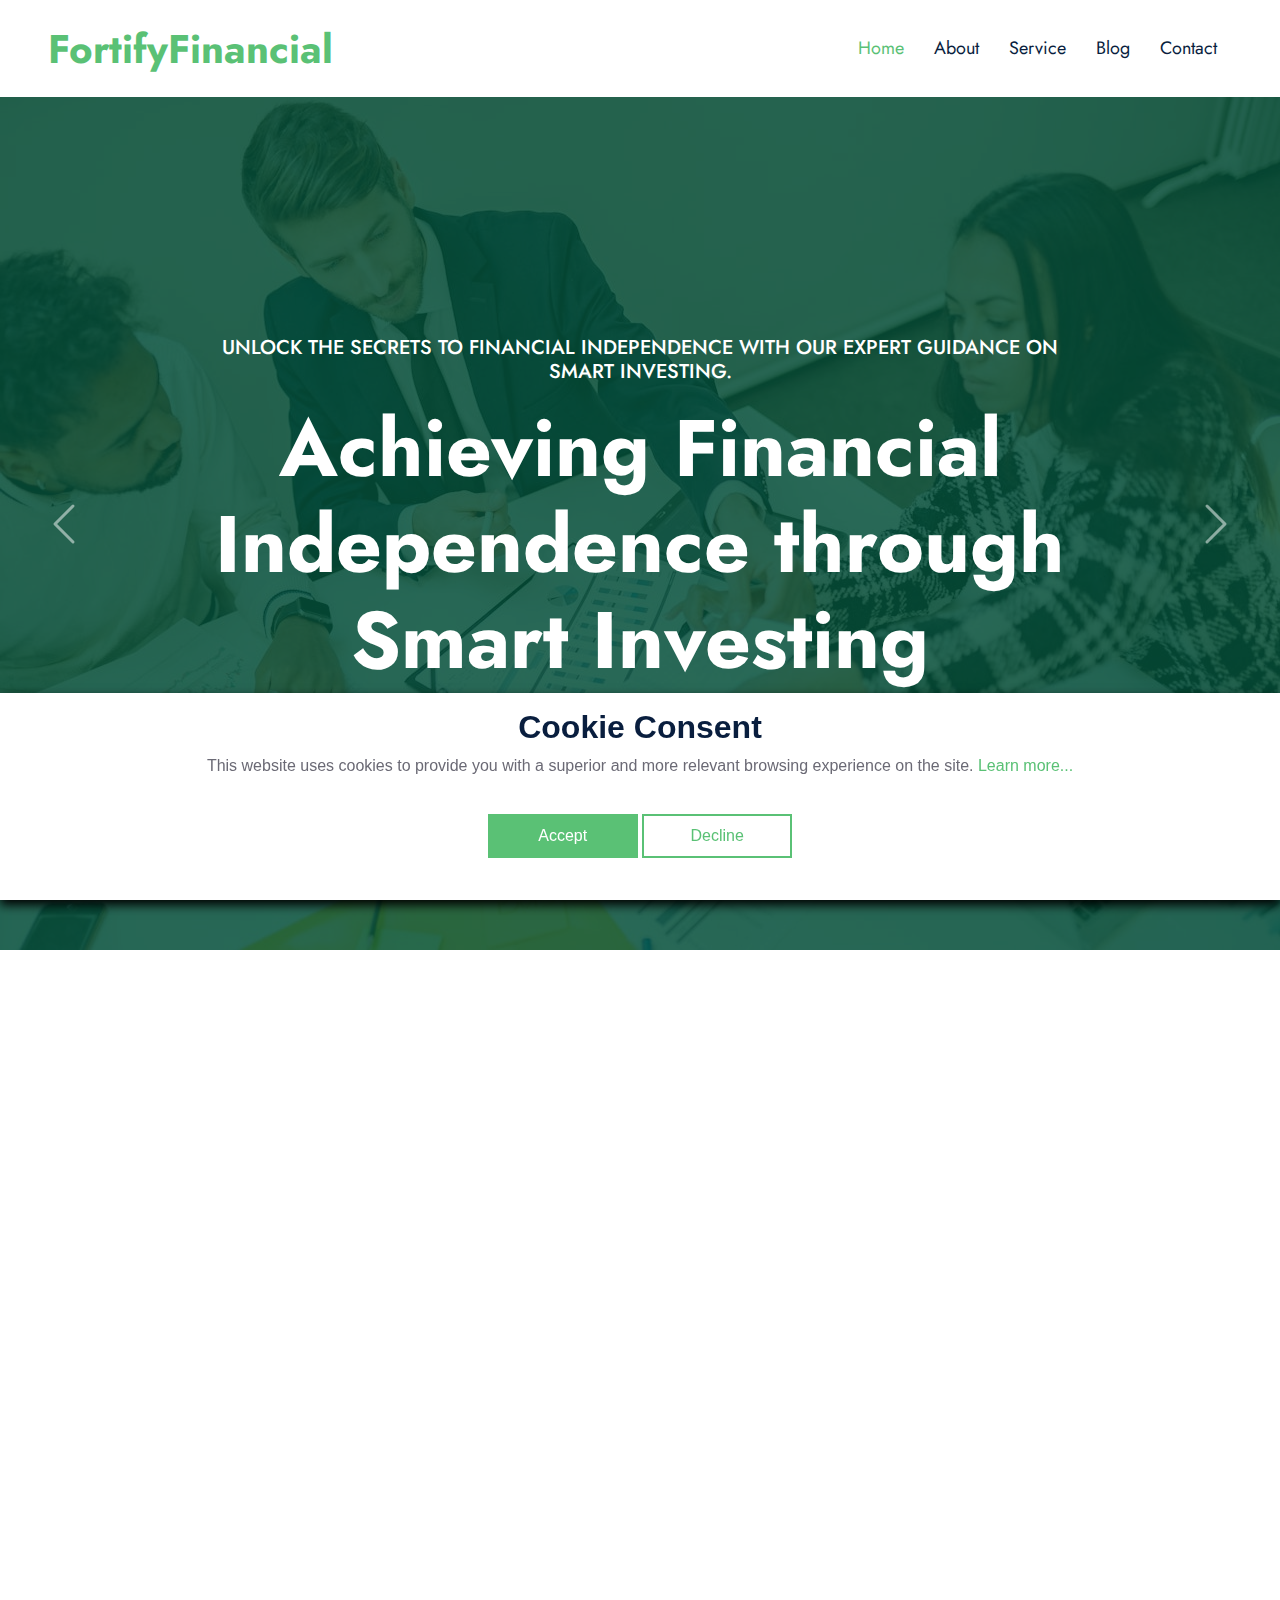
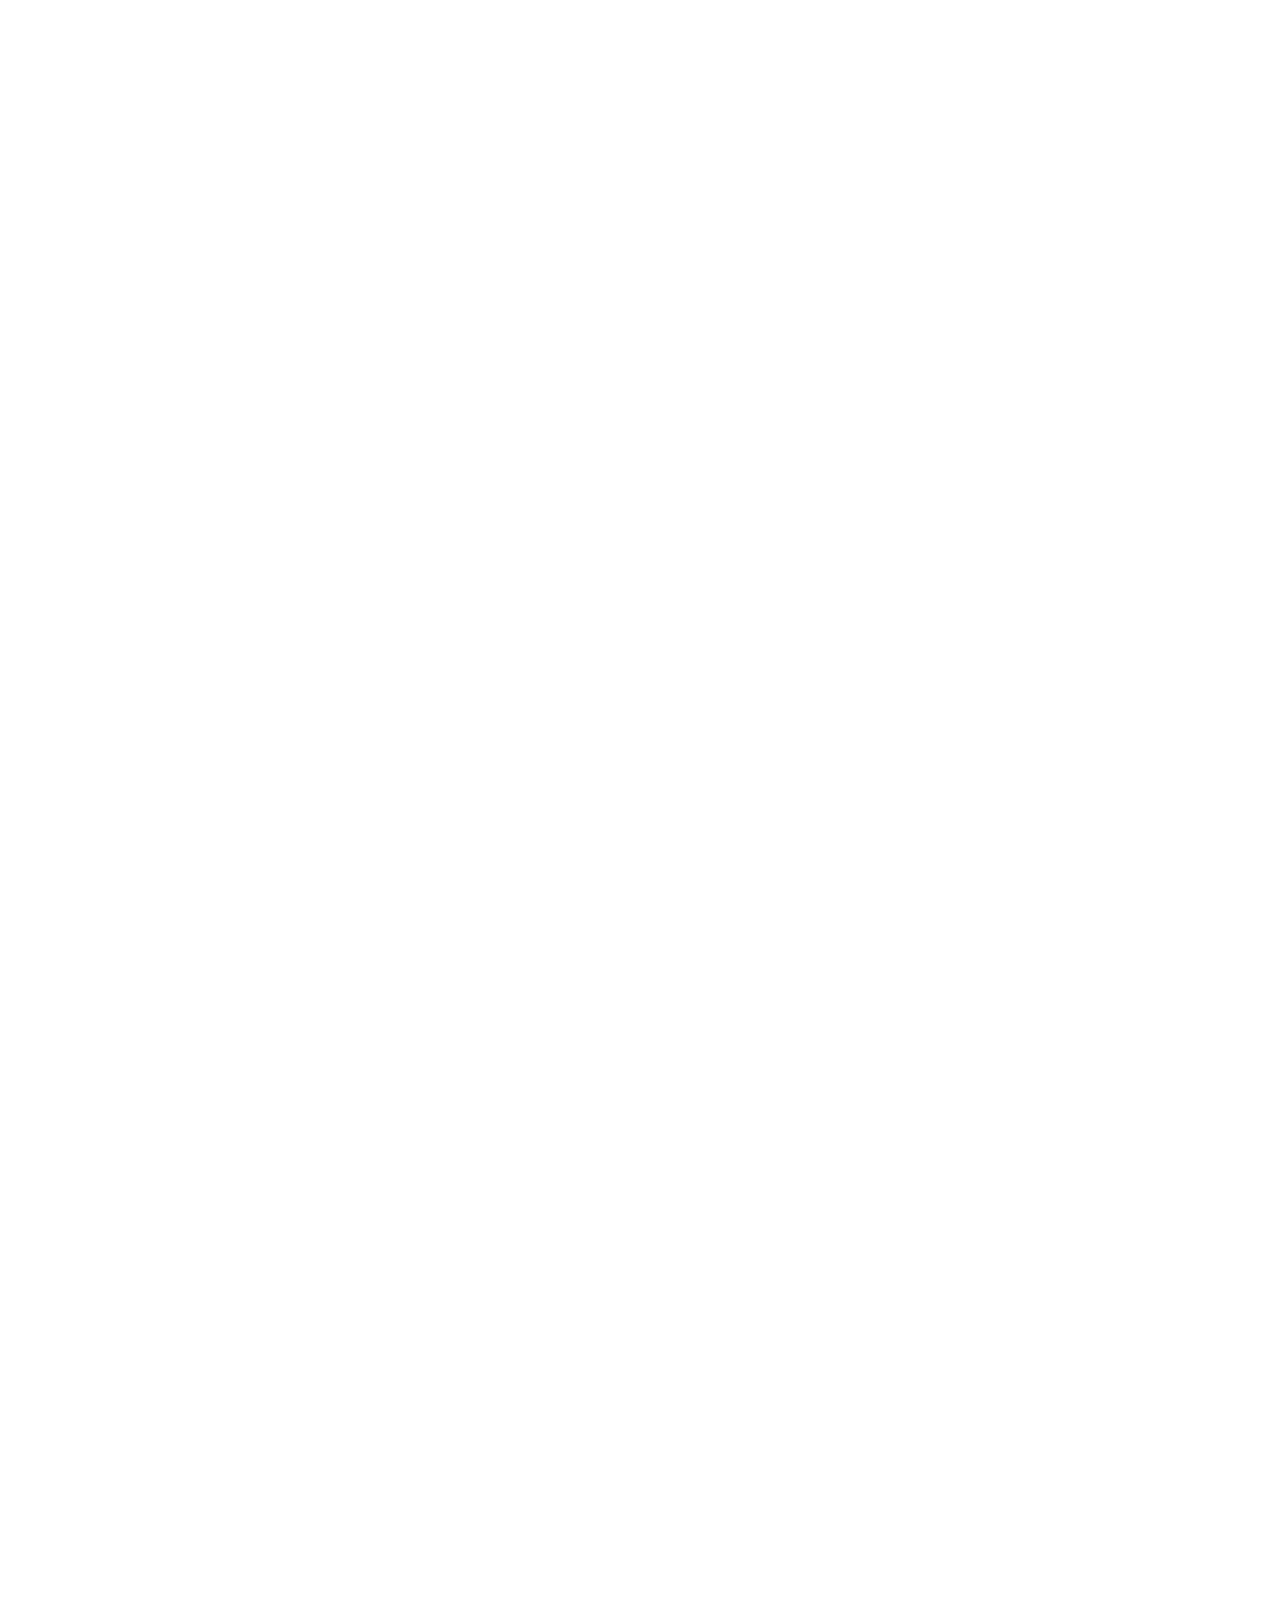
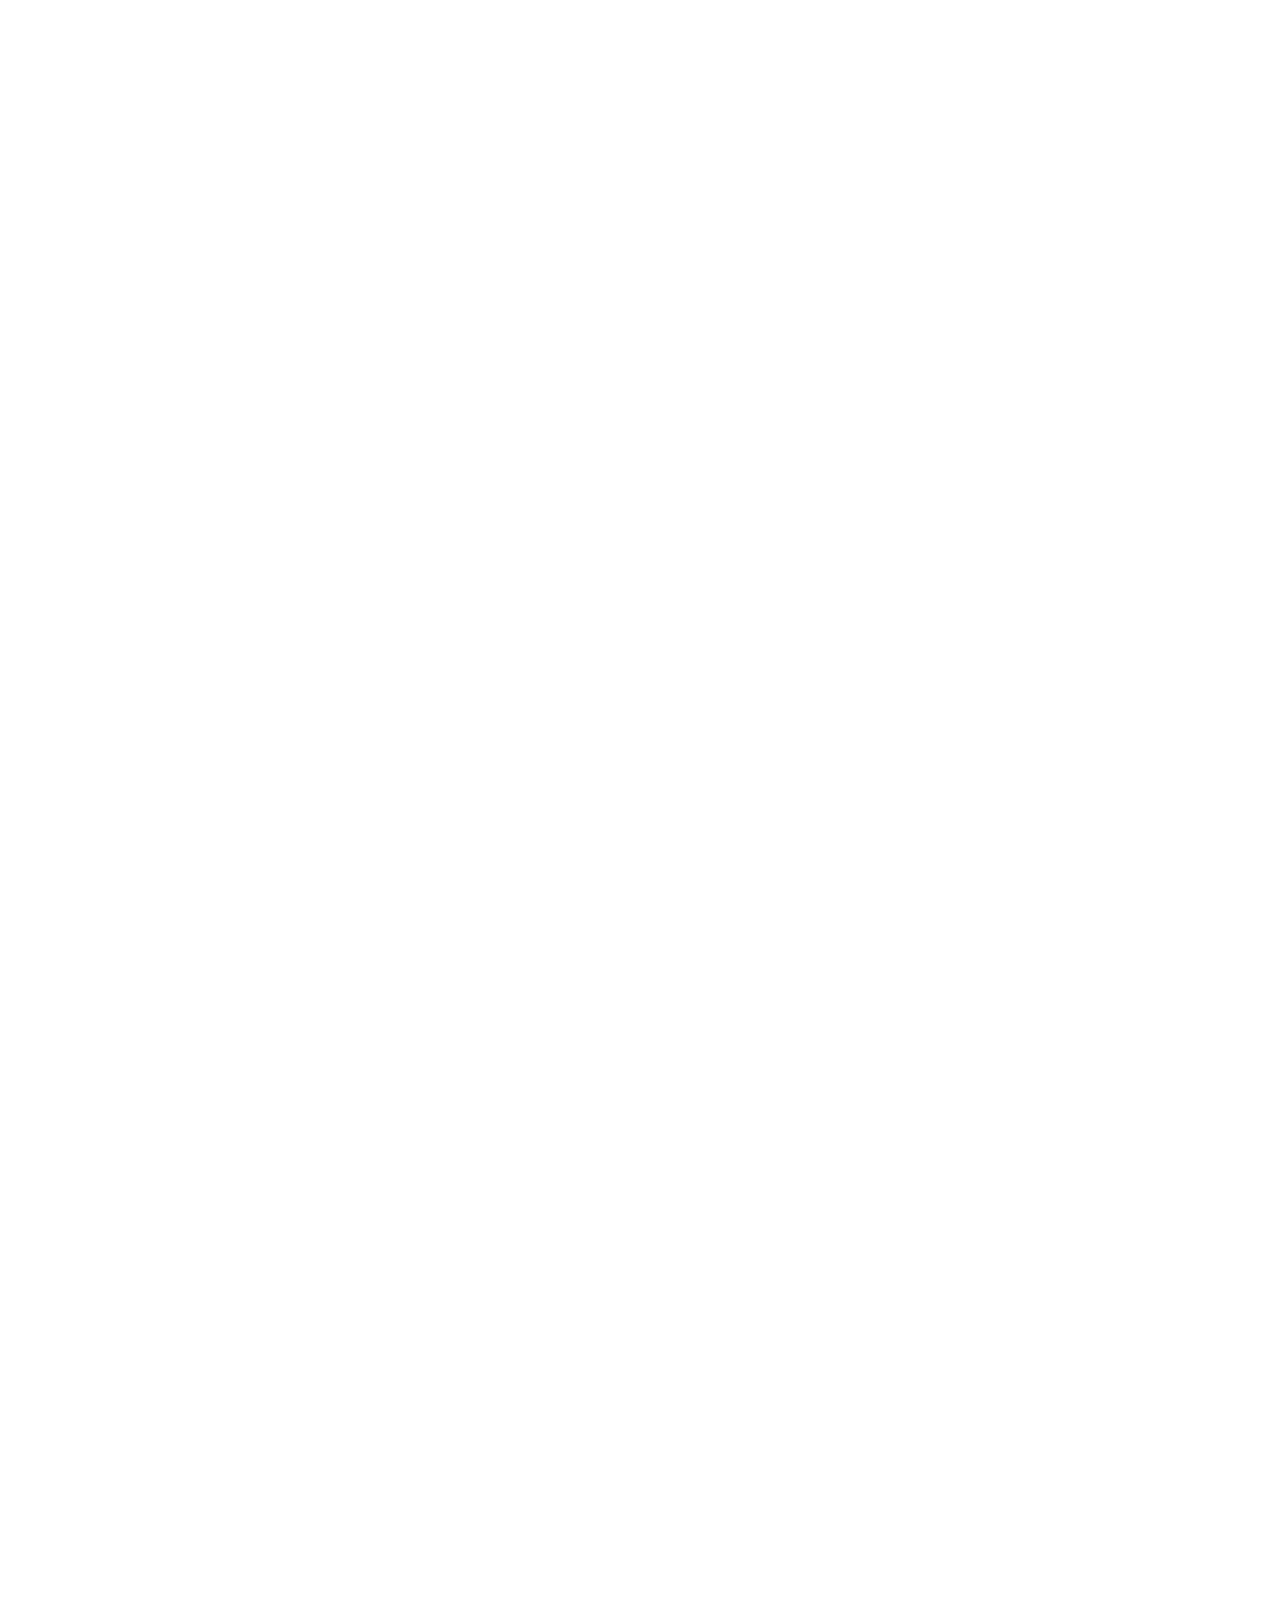
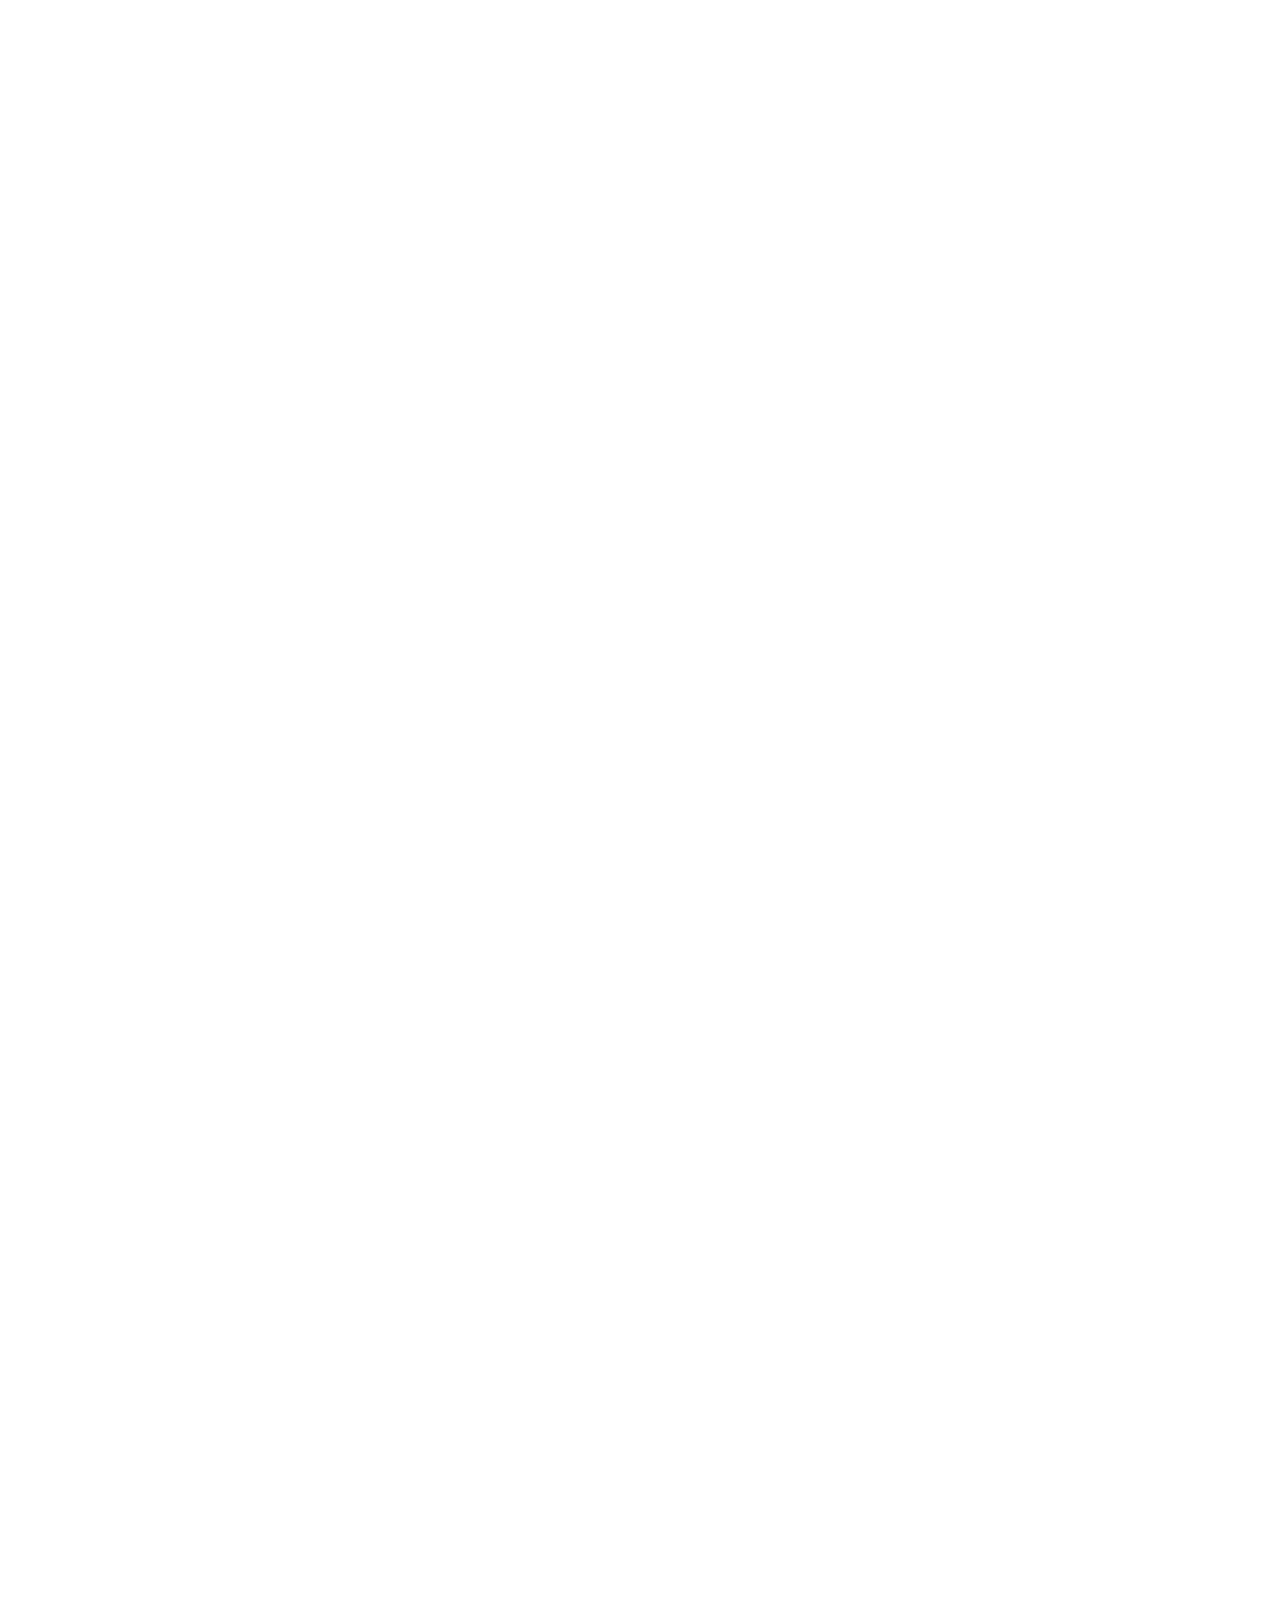
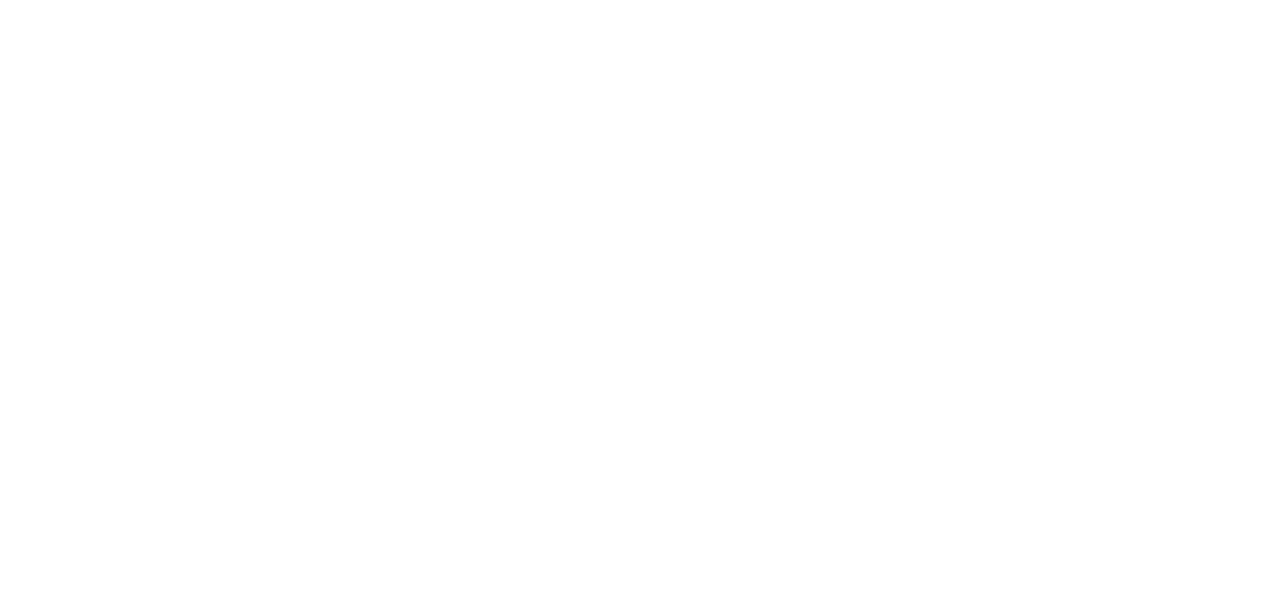
<file: index.html>
<!DOCTYPE html>
<html lang="en">
    <head>
        <meta charset="utf-8" />
        <title>FortifyFinancial</title>
        <meta content="width=device-width, initial-scale=1.0" name="viewport" />
        <meta content="Free HTML Templates" name="keywords" />
        <meta content="Free HTML Templates" name="description" />

        <!-- Favicon -->
        <link href="img/favicon.ico" rel="icon" />

        <!-- Google Web Fonts -->
        <link rel="preconnect" href="https://fonts.gstatic.com" />
        <link
            href="https://fonts.googleapis.com/css2?family=Jost:wght@500;600;700&family=Open+Sans:wght@400;600&display=swap"
            rel="stylesheet"
        />

        <!-- Icon Font Stylesheet -->
        <link
            href="https://cdnjs.cloudflare.com/ajax/libs/font-awesome/5.10.0/css/all.min.css"
            rel="stylesheet"
        />
        <link
            href="https://cdn.jsdelivr.net/npm/bootstrap-icons@1.4.1/font/bootstrap-icons.css"
            rel="stylesheet"
        />

        <!-- Libraries Stylesheet -->
        <link
            href="lib/owlcarousel/assets/owl.carousel.min.css"
            rel="stylesheet"
        />
        <link href="lib/animate/animate.min.css" rel="stylesheet" />
        <link
            href="lib/tempusdominus/css/tempusdominus-bootstrap-4.min.css"
            rel="stylesheet"
        />
        <link href="lib/twentytwenty/twentytwenty.css" rel="stylesheet" />

        <!-- Customized Bootstrap Stylesheet -->
        <link href="css/bootstrap.min.css" rel="stylesheet" />

        <!-- Template Stylesheet -->
        <link href="css/style.css" rel="stylesheet" />
    </head>

    <body>
        <!-- Spinner Start -->
        <div
            id="spinner"
            class="show bg-white position-fixed translate-middle w-100 vh-100 top-50 start-50 d-flex align-items-center justify-content-center"
        >
            <div class="spinner-grow text-primary m-1" role="status">
                <span class="sr-only">Loading...</span>
            </div>
            <div class="spinner-grow text-dark m-1" role="status">
                <span class="sr-only">Loading...</span>
            </div>
            <div class="spinner-grow text-secondary m-1" role="status">
                <span class="sr-only">Loading...</span>
            </div>
        </div>
        <!-- Spinner End -->

        <!-- Navbar Start -->
        <nav
            class="navbar navbar-expand-lg bg-white navbar-light shadow-sm px-5 py-3 py-lg-0"
        >
            <a href="index.html" class="navbar-brand p-0">
                <h1 class="m-0 text-primary">FortifyFinancial</h1>
            </a>
            <button
                class="navbar-toggler"
                type="button"
                data-bs-toggle="collapse"
                data-bs-target="#navbarCollapse"
            >
                <span class="navbar-toggler-icon"></span>
            </button>
            <div class="collapse navbar-collapse" id="navbarCollapse">
                <div class="navbar-nav ms-auto py-0">
                    <a href="index.html" class="nav-item nav-link active"
                        >Home</a
                    >
                    <a href="#about" class="nav-item nav-link">About</a>
                    <a href="#service" class="nav-item nav-link">Service</a>
                    <a href="#blog" class="nav-item nav-link">Blog</a>
                    <a href="#contact" class="nav-item nav-link">Contact</a>
                </div>
            </div>
        </nav>
        <!-- Navbar End -->

        <!-- Full Screen Search Start -->
        <div class="modal fade" id="searchModal" tabindex="-1">
            <div class="modal-dialog modal-fullscreen">
                <div
                    class="modal-content"
                    style="background: rgba(9, 30, 62, 0.7)"
                >
                    <div class="modal-header border-0">
                        <button
                            type="button"
                            class="btn bg-white btn-close"
                            data-bs-dismiss="modal"
                            aria-label="Close"
                        ></button>
                    </div>
                    <div
                        class="modal-body d-flex align-items-center justify-content-center"
                    >
                        <div class="input-group" style="max-width: 600px">
                            <input
                                type="text"
                                class="form-control bg-transparent border-primary p-3"
                                placeholder="Type search keyword"
                            />
                            <button class="btn btn-primary px-4">
                                <i class="bi bi-search"></i>
                            </button>
                        </div>
                    </div>
                </div>
            </div>
        </div>
        <!-- Full Screen Search End -->

        <!-- Carousel Start -->
        <div class="container-fluid p-0">
            <div
                id="header-carousel"
                class="carousel slide carousel-fade"
                data-bs-ride="carousel"
            >
                <div class="carousel-inner">
                    <div class="carousel-item active">
                        <img
                            class="w-100"
                            src="img/carousel-1.jpg"
                            alt="Image"
                        />
                        <div
                            class="carousel-caption d-flex flex-column align-items-center justify-content-center"
                        >
                            <div class="p-3" style="max-width: 900px">
                                <h5
                                    class="text-white text-uppercase mb-3 animated slideInDown"
                                >
                                    Unlock the secrets to financial independence
                                    with our expert guidance on smart investing.
                                </h5>
                                <h1
                                    class="display-1 text-white mb-md-4 animated zoomIn"
                                >
                                    Achieving Financial Independence through
                                    Smart Investing
                                </h1>
                            </div>
                        </div>
                    </div>
                    <div class="carousel-item">
                        <img
                            class="w-100"
                            src="img/carousel-2.jpg"
                            alt="Image"
                        />
                        <div
                            class="carousel-caption d-flex flex-column align-items-center justify-content-center"
                        >
                            <div class="p-3" style="max-width: 900px">
                                <h5
                                    class="text-white text-uppercase mb-3 animated slideInDown"
                                >
                                    Discover the benefits of portfolio
                                    diversification and how it can help you
                                    manage risk and maximize returns.
                                </h5>
                                <h1
                                    class="display-1 text-white mb-md-4 animated zoomIn"
                                >
                                    Maximizing Returns with Strategic Portfolio
                                    Diversification
                                </h1>
                            </div>
                        </div>
                    </div>
                </div>
                <button
                    class="carousel-control-prev"
                    type="button"
                    data-bs-target="#header-carousel"
                    data-bs-slide="prev"
                >
                    <span
                        class="carousel-control-prev-icon"
                        aria-hidden="true"
                    ></span>
                    <span class="visually-hidden">Previous</span>
                </button>
                <button
                    class="carousel-control-next"
                    type="button"
                    data-bs-target="#header-carousel"
                    data-bs-slide="next"
                >
                    <span
                        class="carousel-control-next-icon"
                        aria-hidden="true"
                    ></span>
                    <span class="visually-hidden">Next</span>
                </button>
            </div>
        </div>
        <!-- Carousel End -->

        <!-- About Start -->
        <div
            id="about"
            class="container-fluid py-5 wow fadeInUp"
            data-wow-delay="0.1s"
        >
            <div class="container">
                <div class="row g-5">
                    <div class="col-lg-7">
                        <div class="section-title mb-4">
                            <h5
                                class="position-relative d-inline-block text-primary text-uppercase"
                            >
                                About Us
                            </h5>
                            <h1 class="display-5 mb-0">
                                Your Partner in Achieving Financial Independence
                            </h1>
                        </div>
                        <h4 class="text-body fst-italic mb-4">
                            Your Trusted Partner in Financial Consulting
                        </h4>
                        <p class="mb-4">
                            Welcome to our consulting firm, where we are
                            dedicated to guiding you on the path to financial
                            independence and stability. Our team of seasoned
                            experts specializes in a wide range of services,
                            including financial planning, portfolio
                            diversification, and asset management. We understand
                            the invest meaning and the significance of strategic
                            investment decisions, especially when looking to
                            invest in South Africa or other dynamic markets. Our
                            mission is to provide you with personalized
                            portfolio solutions that align with your unique
                            goals and aspirations. We focus on developing
                            long-term investment strategies that ensure smart
                            investing and the generation of passive income,
                            helping you achieve lasting financial success.
                        </p>
                        <div class="row g-3">
                            <div
                                class="col-sm-6 wow zoomIn"
                                data-wow-delay="0.3s"
                            >
                                <h5 class="mb-3">
                                    <i
                                        class="fa fa-check-circle text-primary me-3"
                                    ></i
                                    >Award Winning
                                </h5>
                                <h5 class="mb-3">
                                    <i
                                        class="fa fa-check-circle text-primary me-3"
                                    ></i
                                    >Professional Staff
                                </h5>
                            </div>
                            <div
                                class="col-sm-6 wow zoomIn"
                                data-wow-delay="0.6s"
                            >
                                <h5 class="mb-3">
                                    <i
                                        class="fa fa-check-circle text-primary me-3"
                                    ></i
                                    >24/7 Opened
                                </h5>
                                <h5 class="mb-3">
                                    <i
                                        class="fa fa-check-circle text-primary me-3"
                                    ></i
                                    >Fair Prices
                                </h5>
                            </div>
                        </div>
                    </div>
                    <div class="col-lg-5" style="min-height: 500px">
                        <div class="position-relative h-100">
                            <img
                                class="position-absolute w-100 h-100 rounded wow zoomIn"
                                data-wow-delay="0.9s"
                                src="img/about.jpg"
                                style="object-fit: cover"
                            />
                        </div>
                    </div>
                </div>
            </div>
        </div>
        <!-- About End -->

        <!-- Appointment Start -->
        <div
            id="blog"
            class="container-fluid bg-primary bg-appointment my-5 wow fadeInUp"
            data-wow-delay="0.1s"
        >
            <div class="container">
                <div class="row gx-5">
                    <div class="col-lg-12 py-5">
                        <div class="py-5">
                            <h1 class="display-5 text-white mb-4">
                                Your Path to Financial Excellence
                            </h1>
                            <p class="text-white mb-0">
                                Choosing the right consulting partner is crucial
                                for achieving your financial goals. We excel in
                                creating detailed financial plans tailored to
                                your unique goals and circumstances, providing a
                                clear roadmap to financial independence. Our
                                expertise in portfolio diversification
                                strategies ensures your investments are spread
                                across various asset classes, minimizing risk
                                and enhancing returns. With comprehensive asset
                                management services, we maximize the performance
                                of your investments through continuous
                                monitoring and strategic adjustments. We offer
                                innovative investment strategies that keep you
                                ahead of market trends, whether you're looking
                                to invest in South Africa or other emerging
                                markets. Our focus on generating passive income
                                provides you with a steady stream of revenue,
                                reducing reliance on active income and enhancing
                                your financial stability over time. Prioritizing
                                long-term investment strategies, we ensure your
                                portfolio grows steadily, adapting to changes in
                                the financial landscape. We understand the true
                                meaning of financial stability and strive to
                                help you achieve it through our comprehensive
                                portfolio solutions, securing your financial
                                future and providing peace of mind. Choose us to
                                benefit from our unparalleled expertise and
                                dedication to your financial success, and let us
                                help you achieve your financial goals with
                                confidence and precision.
                            </p>
                        </div>
                    </div>
                </div>
            </div>
        </div>
        <!-- Appointment End -->

        <!-- Pricing Start -->
        <div
            id="service"
            class="container-fluid py-5 wow fadeInUp"
            data-wow-delay="0.1s"
        >
            <div class="container">
                <div class="row g-5">
                    <div class="col-lg-5">
                        <div class="section-title mb-4">
                            <h5
                                class="position-relative d-inline-block text-primary text-uppercase"
                            >
                                Services
                            </h5>
                            <h1 class="display-5 mb-0">
                                Comprehensive Solutions for Your Financial
                                Success
                            </h1>
                        </div>
                        <p class="mb-4">
                            We offer a wide range of consulting services
                            designed to help you achieve financial independence,
                            stability, and long-term success. Our expert team is
                            dedicated to providing personalized portfolio
                            solutions, smart investing strategies, and
                            comprehensive financial planning. Whether you're
                            looking to diversify your investments, generate
                            passive income, or invest in South Africa, our
                            tailored services are here to meet your unique needs
                            and goals.
                        </p>
                    </div>
                    <div class="col-lg-7">
                        <div
                            class="owl-carousel price-carousel wow zoomIn"
                            data-wow-delay="0.9s"
                        >
                            <div class="price-item pb-4">
                                <div class="position-relative">
                                    <img
                                        class="img-fluid rounded-top"
                                        src="img/price-1.jpg"
                                        alt=""
                                    />
                                    <div
                                        class="d-flex align-items-center justify-content-center bg-light rounded pt-2 px-3 position-absolute top-100 start-50 translate-middle"
                                        style="z-index: 2"
                                    ></div>
                                </div>
                                <div
                                    class="position-relative text-center bg-light border-bottom border-primary py-5 p-4"
                                >
                                    <h4>Tailored Financial Planning</h4>
                                    <hr
                                        class="text-primary w-50 mx-auto mt-0"
                                    />
                                    <p>
                                        Our financial planning services are
                                        designed to create a personalized
                                        roadmap to financial independence. We
                                        work closely with you to understand your
                                        goals, from retirement to education
                                        savings, and develop a comprehensive
                                        plan that aligns with your unique
                                        circumstances. Our approach ensures you
                                        have a clear path to achieving your
                                        financial aspirations.
                                    </p>
                                </div>
                            </div>
                            <div class="price-item pb-4">
                                <div class="position-relative">
                                    <img
                                        class="img-fluid rounded-top"
                                        src="img/price-2.jpg"
                                        alt=""
                                    />
                                    <div
                                        class="d-flex align-items-center justify-content-center bg-light rounded pt-2 px-3 position-absolute top-100 start-50 translate-middle"
                                        style="z-index: 2"
                                    ></div>
                                </div>
                                <div
                                    class="position-relative text-center bg-light border-bottom border-primary py-5 p-4"
                                >
                                    <h4>Strategic Portfolio Diversification</h4>
                                    <hr
                                        class="text-primary w-50 mx-auto mt-0"
                                    />
                                    <p>
                                        Minimize risk and maximize returns with
                                        our strategic portfolio diversification
                                        services. By spreading your investments
                                        across a variety of asset classes, we
                                        ensure your portfolio is resilient to
                                        market fluctuations and poised for
                                        long-term growth. Our expert team helps
                                        you navigate the complexities of
                                        portfolio diversification, offering
                                        solutions tailored to your risk
                                        tolerance and investment goals.
                                    </p>
                                </div>
                            </div>
                            <div class="price-item pb-4">
                                <div class="position-relative">
                                    <img
                                        class="img-fluid rounded-top"
                                        src="img/price-3.jpg"
                                        alt=""
                                    />
                                    <div
                                        class="d-flex align-items-center justify-content-center bg-light rounded pt-2 px-3 position-absolute top-100 start-50 translate-middle"
                                        style="z-index: 2"
                                    ></div>
                                </div>
                                <div
                                    class="position-relative text-center bg-light border-bottom border-primary py-5 p-4"
                                >
                                    <h4>Expert Asset Management</h4>
                                    <hr
                                        class="text-primary w-50 mx-auto mt-0"
                                    />
                                    <p>
                                        Entrust your assets to our seasoned
                                        professionals for expert management and
                                        oversight. Our asset management services
                                        focus on optimizing your investment
                                        strategy to enhance performance and
                                        ensure financial stability. We provide
                                        continuous monitoring and adjustments,
                                        leveraging our deep market insights to
                                        align your investments with your
                                        financial objectives.
                                    </p>
                                </div>
                            </div>
                        </div>
                    </div>
                </div>
            </div>
        </div>
        <!-- Pricing End -->

        <!-- Offer Start -->
        <div
            class="container-fluid bg-offer my-5 py-5 wow fadeInUp"
            data-wow-delay="0.1s"
        >
            <div class="container py-5">
                <div class="row justify-content-center">
                    <div class="col-lg-7 wow zoomIn" data-wow-delay="0.6s">
                        <div class="offer-text text-center rounded p-5">
                            <h1 class="display-5 text-white">
                                Celebrating Your Financial Milestones
                            </h1>
                            <p class="text-white mb-4">
                                At our consulting firm, we are committed to
                                delivering exceptional value through our
                                comprehensive suite of services. Our main points
                                and benefits highlight the core areas where we
                                excel, providing you with the expertise and
                                strategies needed to achieve financial
                                independence, stability, and growth. Whether you
                                are looking to invest in South Africa, diversify
                                your portfolio, or develop a robust financial
                                plan, our tailored solutions are designed to
                                meet your unique needs and help you reach your
                                financial goals.
                            </p>
                        </div>
                    </div>
                </div>
            </div>
        </div>
        <!-- Offer End -->

        <!-- Team Start -->
        <div style="margin-bottom: 70px" class="container-fluid py-5">
            <div class="container">
                <div class="row g-5">
                    <div class="col-lg-4 wow slideInUp" data-wow-delay="0.1s">
                        <div class="section-title bg-light rounded h-100 p-5">
                            <h5
                                class="position-relative d-inline-block text-primary text-uppercase"
                            >
                                Our Consultants
                            </h5>
                            <h1 class="display-6 mb-4">
                                Meet Our Certified & Experienced Consultants
                            </h1>
                        </div>
                    </div>
                    <div class="col-lg-4 wow slideInUp" data-wow-delay="0.3s">
                        <div class="team-item">
                            <div
                                class="position-relative rounded-top"
                                style="z-index: 1"
                            >
                                <img
                                    class="img-fluid rounded-top w-100"
                                    src="img/team-1.jpg"
                                    alt=""
                                />
                            </div>
                            <div
                                class="team-text position-relative bg-light text-center rounded-bottom p-4 pt-5"
                            >
                                <h4 class="mb-2">Sarah Reynolds</h4>
                                <p class="text-primary mb-0">
                                    Financial Planning Specialis
                                </p>
                            </div>
                        </div>
                    </div>
                    <div class="col-lg-4 wow slideInUp" data-wow-delay="0.6s">
                        <div class="team-item">
                            <div
                                class="position-relative rounded-top"
                                style="z-index: 1"
                            >
                                <img
                                    class="img-fluid rounded-top w-100"
                                    src="img/team-2.jpg"
                                    alt=""
                                />
                            </div>
                            <div
                                class="team-text position-relative bg-light text-center rounded-bottom p-4 pt-5"
                            >
                                <h4 class="mb-2">Tom Carter</h4>
                                <p class="text-primary mb-0">
                                    Wealth Management Advisor
                                </p>
                            </div>
                        </div>
                    </div>
                    <div class="col-lg-4 wow slideInUp" data-wow-delay="0.1s">
                        <div class="team-item">
                            <div
                                class="position-relative rounded-top"
                                style="z-index: 1"
                            >
                                <img
                                    class="img-fluid rounded-top w-100"
                                    src="img/team-3.jpg"
                                    alt=""
                                />
                            </div>
                            <div
                                class="team-text position-relative bg-light text-center rounded-bottom p-4 pt-5"
                            >
                                <h4 class="mb-2">Michael Thompson</h4>
                                <p class="text-primary mb-0">
                                    Retirement Planning Specialist
                                </p>
                            </div>
                        </div>
                    </div>
                    <div class="col-lg-4 wow slideInUp" data-wow-delay="0.3s">
                        <div class="team-item">
                            <div
                                class="position-relative rounded-top"
                                style="z-index: 1"
                            >
                                <img
                                    class="img-fluid rounded-top w-100"
                                    src="img/team-4.jpg"
                                    alt=""
                                />
                            </div>
                            <div
                                class="team-text position-relative bg-light text-center rounded-bottom p-4 pt-5"
                            >
                                <h4 class="mb-2">Andre Nguyen</h4>
                                <p class="text-primary mb-0">
                                    Financial Wellness Coach
                                </p>
                            </div>
                        </div>
                    </div>
                    <div class="col-lg-4 wow slideInUp" data-wow-delay="0.6s">
                        <div class="team-item">
                            <div
                                class="position-relative rounded-top"
                                style="z-index: 1"
                            >
                                <img
                                    class="img-fluid rounded-top w-100"
                                    src="img/team-5.jpg"
                                    alt=""
                                />
                            </div>
                            <div
                                class="team-text position-relative bg-light text-center rounded-bottom p-4 pt-5"
                            >
                                <h4 class="mb-2">David Chen</h4>
                                <p class="text-primary mb-0">
                                    Investment Strategist
                                </p>
                            </div>
                        </div>
                    </div>
                </div>
            </div>
        </div>
        <!-- Team End -->

        <!-- Testimonial Start -->
        <div
            class="container-fluid bg-primary bg-testimonial py-5 my-5 wow fadeInUp"
            data-wow-delay="0.1s"
        >
            <div class="container py-5">
                <div class="row justify-content-center">
                    <div class="col-lg-7">
                        <div
                            class="owl-carousel testimonial-carousel rounded p-5 wow zoomIn"
                            data-wow-delay="0.6s"
                        >
                            <div
                                class="testimonial-item text-center text-white"
                            >
                                <img
                                    class="img-fluid mx-auto rounded mb-4"
                                    src="img/testimonial-1.jpg"
                                    alt=""
                                />
                                <p class="fs-5">
                                    As a busy professional and a mother, finding
                                    time to manage my finances seemed daunting
                                    until I connected with Emily, my financial
                                    advisor. Her approachable demeanor and
                                    expertise in financial planning immediately
                                    put me at ease. With Emily's guidance, I've
                                    not only learned how to invest wisely for my
                                    family's future but also how to achieve
                                    financial independence on my terms. She's
                                    truly been a guiding light in my journey
                                    towards financial empowerment.
                                </p>
                                <hr class="mx-auto w-25" />
                                <h4 class="text-white mb-0">Tina M.</h4>
                            </div>
                            <div
                                class="testimonial-item text-center text-white"
                            >
                                <img
                                    class="img-fluid mx-auto rounded mb-4"
                                    src="img/testimonial-2.jpg"
                                    alt=""
                                />
                                <p class="fs-5">
                                    Working with Rachel has been a
                                    transformative experience for me. Her depth
                                    of knowledge in asset management and
                                    investment strategy is matched only by her
                                    genuine care for her clients' financial
                                    well-being. With Rachel's guidance, I've
                                    been able to navigate the complexities of
                                    the financial world with confidence. I now
                                    have a diversified portfolio and a clear
                                    path towards achieving my long-term
                                    financial goals. I couldn't be happier with
                                    the results.
                                </p>
                                <hr class="mx-auto w-25" />
                                <h4 class="text-white mb-0">Jany F.</h4>
                            </div>
                            <div
                                class="testimonial-item text-center text-white"
                            >
                                <img
                                    class="img-fluid mx-auto rounded mb-4"
                                    src="img/testimonial-3.jpg"
                                    alt=""
                                />
                                <p class="fs-5">
                                    Working with Rachel has been a
                                    transformative experience for me. Her depth
                                    of knowledge in asset management and
                                    investment strategy is matched only by her
                                    genuine care for her clients' financial
                                    well-being. With Rachel's guidance, I've
                                    been able to navigate the complexities of
                                    the financial world with confidence. I now
                                    have a diversified portfolio and a clear
                                    path towards achieving my long-term
                                    financial goals. I couldn't be happier with
                                    the results.
                                </p>
                                <hr class="mx-auto w-25" />
                                <h4 class="text-white mb-0">Jake B.</h4>
                            </div>
                        </div>
                    </div>
                </div>
            </div>
        </div>
        <!-- Testimonial End -->

        <!-- Contact Start -->
        <div id="contact" class="container-fluid py-5 my-5">
            <div class="container">
                <div class="row g-5">
                    <div class="col-lg-6 wow slideInUp" data-wow-delay="0.3s">
                        <form>
                            <div class="row g-3">
                                <div class="col-12">
                                    <input
                                        type="text"
                                        class="form-control border-0 bg-light px-4"
                                        placeholder="Your Name"
                                        style="height: 55px"
                                    />
                                </div>
                                <div class="col-12">
                                    <input
                                        type="email"
                                        class="form-control border-0 bg-light px-4"
                                        placeholder="Your Email"
                                        style="height: 55px"
                                        id="email"
                                    />
                                    <div id="result" style="color: red"></div>
                                </div>
                                <div class="col-12">
                                    <input
                                        type="text"
                                        class="form-control border-0 bg-light px-4"
                                        placeholder="Subject"
                                        style="height: 55px"
                                    />
                                </div>
                                <div class="col-12">
                                    <textarea
                                        class="form-control border-0 bg-light px-4 py-3"
                                        rows="5"
                                        placeholder="Message"
                                    ></textarea>
                                </div>
                                <div class="col-12">
                                    <button
                                        class="btn btn-primary w-100 py-3"
                                        type="submit"
                                        id="submit"
                                        onclick="sendForm()"
                                    >
                                        Send Message
                                    </button>
                                </div>
                            </div>
                        </form>
                    </div>
                    <div class="col-lg-6 wow slideInUp" data-wow-delay="0.6s">
                        <iframe
                            src="https://www.google.com/maps/embed?pb=!1m18!1m12!1m3!1d13265.51575435488!2d25.405783051601194!3d-33.776713130916015!2m3!1f0!2f0!3f0!3m2!1i1024!2i768!4f13.1!3m3!1m2!1s0x1e7b27fcd8ebe67d%3A0x8024bce4c56f425!2sGaming%20Mojo!5e0!3m2!1suk!2sua!4v1716274042735!5m2!1suk!2sua"
                            frameborder="0"
                            style="min-height: 400px; border: 0"
                            allowfullscreen=""
                            aria-hidden="false"
                            tabindex="0"
                            width="100%"
                        ></iframe>
                    </div>
                </div>
            </div>
        </div>
        <!-- Contact End -->

        <!-- Footer Start -->
        <div
            class="container-fluid bg-dark text-light py-5 wow fadeInUp"
            data-wow-delay="0.3s"
            style="margin-top: -75px"
        >
            <div class="container pt-5">
                <div class="row g-5 pt-4">
                    <div class="col-lg-4 col-md-6">
                        <h3 class="text-white mb-4">FortifyFinancial</h3>
                        <div class="d-flex flex-column justify-content-start">
                            <p>
                                Stay connected with us to receive the latest
                                insights, expert advice, and updates on
                                financial planning, portfolio diversification,
                                and smart investing. Subscribe to our newsletter
                                and follow us on social media to stay informed
                                about our services and offerings.
                            </p>
                        </div>
                    </div>
                    <div class="col-lg-4 col-md-6">
                        <h3 class="text-white mb-4">Popular Links</h3>
                        <div class="d-flex flex-column justify-content-start">
                            <a class="text-light mb-2" href="index.html"
                                ><i
                                    class="bi bi-arrow-right text-primary me-2"
                                ></i
                                >Home</a
                            >
                            <a
                                class="text-light mb-2"
                                href="privacy-policy.html"
                                ><i
                                    class="bi bi-arrow-right text-primary me-2"
                                ></i
                                >Privacy</a
                            >
                            <a class="text-light mb-2" href="terms-of-use.html"
                                ><i
                                    class="bi bi-arrow-right text-primary me-2"
                                ></i
                                >Terms of use</a
                            >
                        </div>
                    </div>
                    <div class="col-lg-4 col-md-6">
                        <h3 class="text-white mb-4">Get In Touch</h3>
                        <p class="mb-2">
                            <i class="bi bi-geo-alt text-primary me-2"></i>23
                            Gideon Ave, Scheepershoogte, Kariega, 6229, South
                            Africa
                        </p>
                        <p class="mb-2">
                            <i
                                class="bi bi-envelope-open text-primary me-2"
                            ></i>
                            fortify_financial@gmail.com
                        </p>
                        <p class="mb-0">
                            <i class="bi bi-telephone text-primary me-2"></i
                            >+27845807222
                        </p>
                    </div>
                </div>
            </div>
        </div>
        <!-- Footer End -->

        <!-- Cookie banner -->
        <div class="cookie-wrapper show">
            <div>
                <i class="bx bx-cookie"></i>
                <h2 style="text-align: center">Cookie Consent</h2>
            </div>

            <div class="data">
                <p>
                    This website uses cookies to provide you with a superior and
                    more relevant browsing experience on the site.
                    <a href="#">Learn more...</a>
                </p>
            </div>

            <div class="buttons">
                <button class="cookie-button" id="acceptBtn">Accept</button>
                <button class="cookie-button" id="declineBtn">Decline</button>
            </div>
        </div>
        <!-- End Cookie banner -->

        <!-- Back to Top -->
        <a
            href="#"
            class="btn btn-lg btn-primary btn-lg-square rounded back-to-top"
            ><i class="bi bi-arrow-up"></i
        ></a>

        <!-- JavaScript Libraries -->
        <script src="https://code.jquery.com/jquery-3.4.1.min.js"></script>
        <script src="https://cdn.jsdelivr.net/npm/bootstrap@5.0.0/dist/js/bootstrap.bundle.min.js"></script>
        <script src="lib/wow/wow.min.js"></script>
        <script src="lib/easing/easing.min.js"></script>
        <script src="lib/waypoints/waypoints.min.js"></script>
        <script src="lib/owlcarousel/owl.carousel.min.js"></script>
        <script src="lib/tempusdominus/js/moment.min.js"></script>
        <script src="lib/tempusdominus/js/moment-timezone.min.js"></script>
        <script src="lib/tempusdominus/js/tempusdominus-bootstrap-4.min.js"></script>
        <script src="lib/twentytwenty/jquery.event.move.js"></script>
        <script src="lib/twentytwenty/jquery.twentytwenty.js"></script>

        <!-- Template Javascript -->
        <script src="js/main.js"></script>
        <script src="js/cookiebanner.js"></script>
        <script src="js/contact-form.js"></script>
    </body>
</html>
</file>
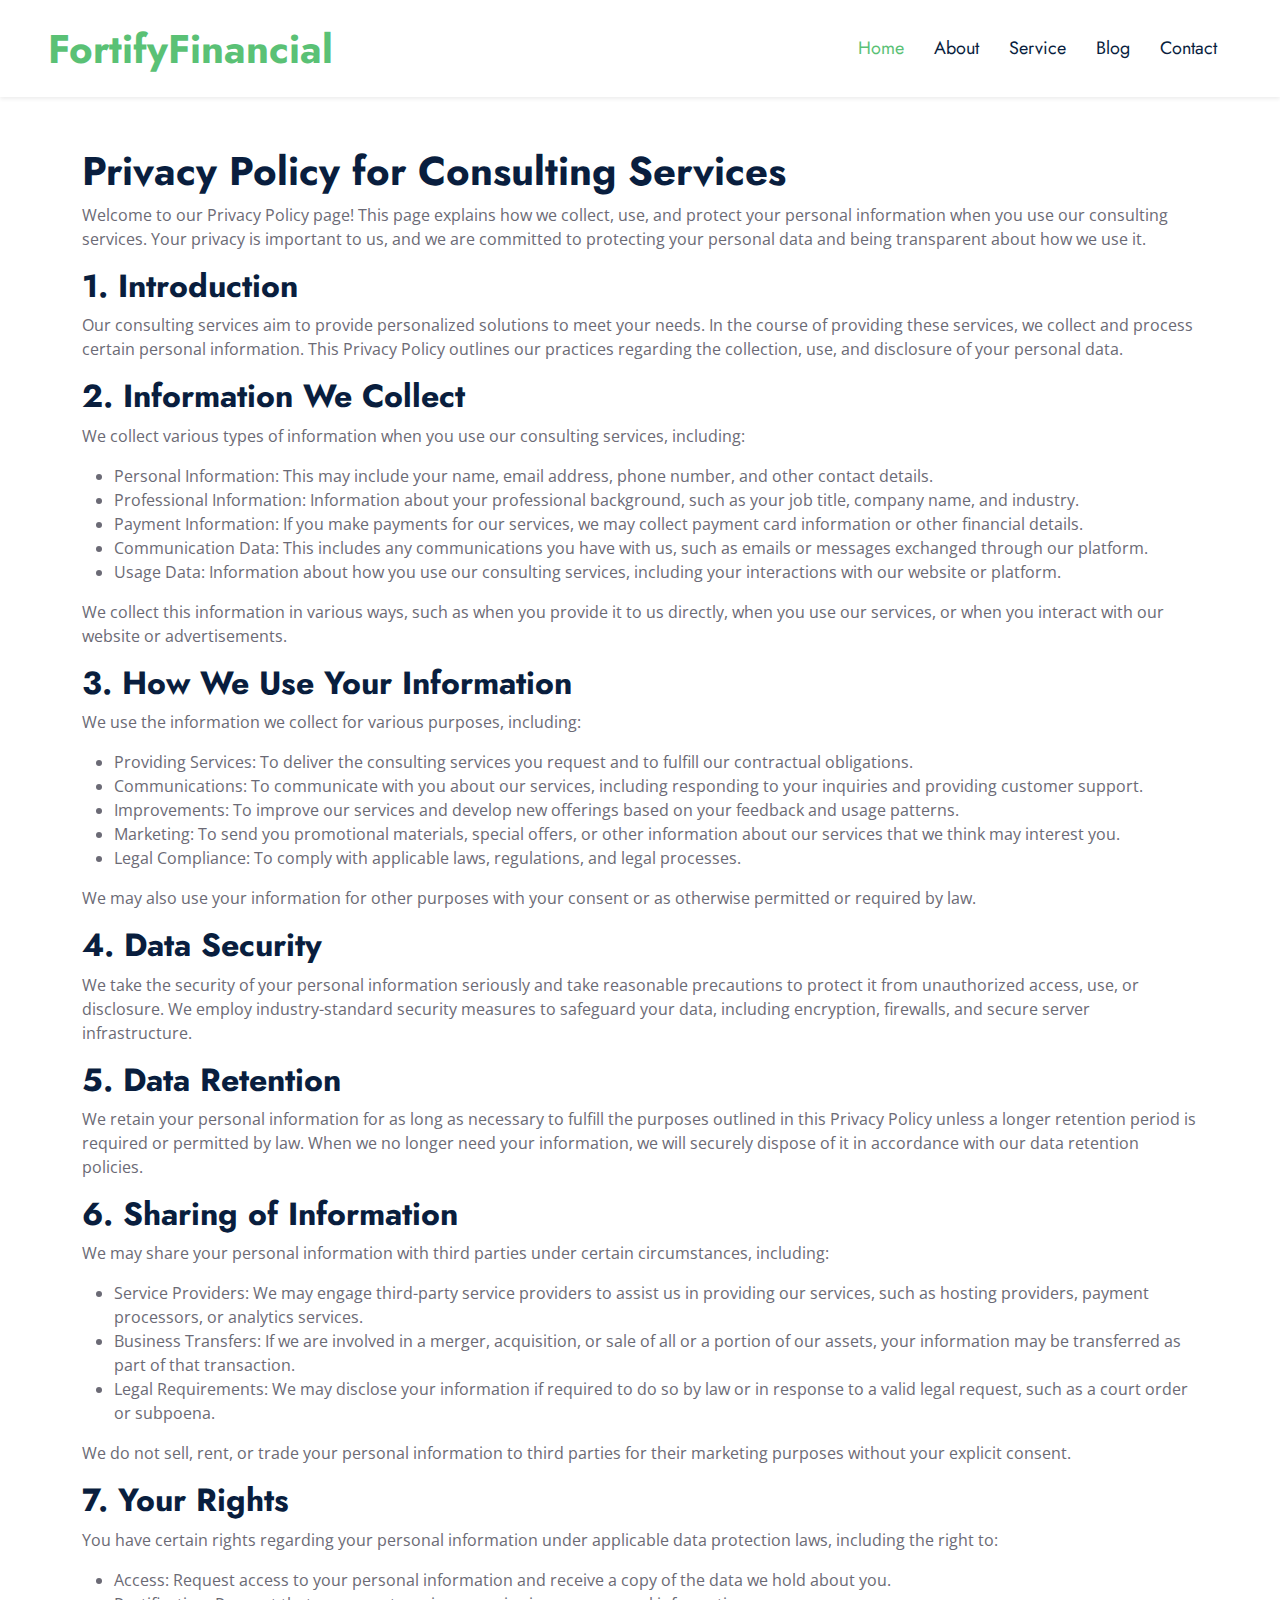
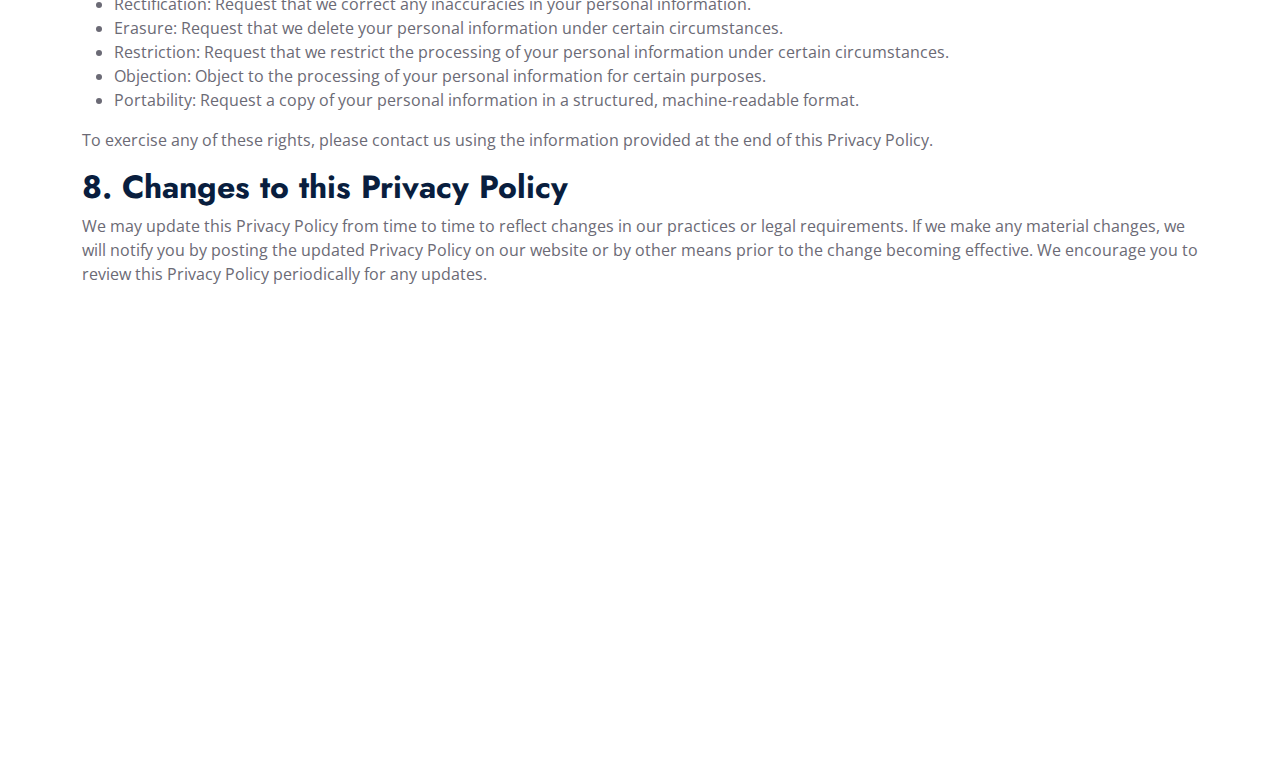
<file: privacy-policy.html>
<!DOCTYPE html>
<html dir="auto" lang="en">
    <head>
        <meta charset="utf-8" />
        <title>FortifyFinancial</title>
        <meta content="width=device-width, initial-scale=1.0" name="viewport" />
        <meta content="Free HTML Templates" name="keywords" />
        <meta content="Free HTML Templates" name="description" />

        <!-- Favicon -->
        <link href="img/favicon.ico" rel="icon" />

        <!-- Google Web Fonts -->
        <link rel="preconnect" href="https://fonts.gstatic.com" />
        <link
            href="https://fonts.googleapis.com/css2?family=Jost:wght@500;600;700&family=Open+Sans:wght@400;600&display=swap"
            rel="stylesheet"
        />

        <!-- Icon Font Stylesheet -->
        <link
            href="https://cdnjs.cloudflare.com/ajax/libs/font-awesome/5.10.0/css/all.min.css"
            rel="stylesheet"
        />
        <link
            href="https://cdn.jsdelivr.net/npm/bootstrap-icons@1.4.1/font/bootstrap-icons.css"
            rel="stylesheet"
        />

        <!-- Libraries Stylesheet -->
        <link
            href="lib/owlcarousel/assets/owl.carousel.min.css"
            rel="stylesheet"
        />
        <link href="lib/animate/animate.min.css" rel="stylesheet" />
        <link
            href="lib/tempusdominus/css/tempusdominus-bootstrap-4.min.css"
            rel="stylesheet"
        />
        <link href="lib/twentytwenty/twentytwenty.css" rel="stylesheet" />

        <!-- Customized Bootstrap Stylesheet -->
        <link href="css/bootstrap.min.css" rel="stylesheet" />

        <!-- Template Stylesheet -->
        <link href="css/style.css" rel="stylesheet" />
    </head>

    <body>
        <!-- Spinner Start -->
        <div
            id="spinner"
            class="show bg-white position-fixed translate-middle w-100 vh-100 top-50 start-50 d-flex align-items-center justify-content-center"
        >
            <div class="spinner-grow text-primary m-1" role="status">
                <span class="sr-only">Loading...</span>
            </div>
            <div class="spinner-grow text-dark m-1" role="status">
                <span class="sr-only">Loading...</span>
            </div>
            <div class="spinner-grow text-secondary m-1" role="status">
                <span class="sr-only">Loading...</span>
            </div>
        </div>
        <!-- Spinner End -->

        <!-- Navbar Start -->
        <nav
            class="navbar navbar-expand-lg bg-white navbar-light shadow-sm px-5 py-3 py-lg-0"
        >
            <a href="index.html" class="navbar-brand p-0">
                <h1 class="m-0 text-primary">FortifyFinancial</h1>
            </a>
            <button
                class="navbar-toggler"
                type="button"
                data-bs-toggle="collapse"
                data-bs-target="#navbarCollapse"
            >
                <span class="navbar-toggler-icon"></span>
            </button>
            <div class="collapse navbar-collapse" id="navbarCollapse">
                <div class="navbar-nav ms-auto py-0">
                    <a href="index.html" class="nav-item nav-link active"
                        >Home</a
                    >
                    <a href="#about" class="nav-item nav-link">About</a>
                    <a href="#service" class="nav-item nav-link">Service</a>
                    <a href="#blog" class="nav-item nav-link">Blog</a>
                    <a href="#contact" class="nav-item nav-link">Contact</a>
                </div>
            </div>
        </nav>
        <!-- Navbar End -->

        <main>
            <article
                class="container additional-wrapper"
                style="margin-top: 30px; margin-bottom: 100px"
            >
                <div class="page__content" style="padding: 20px 0px">
                    <h1>Privacy Policy for Consulting Services</h1>
                    <p>
                        Welcome to our Privacy Policy page! This page explains
                        how we collect, use, and protect your personal
                        information when you use our consulting services. Your
                        privacy is important to us, and we are committed to
                        protecting your personal data and being transparent
                        about how we use it.
                    </p>
                    <section>
                        <h2>1. Introduction</h2>
                        <p>
                            Our consulting services aim to provide personalized
                            solutions to meet your needs. In the course of
                            providing these services, we collect and process
                            certain personal information. This Privacy Policy
                            outlines our practices regarding the collection,
                            use, and disclosure of your personal data.
                        </p>
                    </section>
                    <section>
                        <h2>2. Information We Collect</h2>
                        <p>
                            We collect various types of information when you use
                            our consulting services, including:
                        </p>
                        <ul>
                            <li>
                                Personal Information: This may include your
                                name, email address, phone number, and other
                                contact details.
                            </li>
                            <li>
                                Professional Information: Information about your
                                professional background, such as your job title,
                                company name, and industry.
                            </li>
                            <li>
                                Payment Information: If you make payments for
                                our services, we may collect payment card
                                information or other financial details.
                            </li>
                            <li>
                                Communication Data: This includes any
                                communications you have with us, such as emails
                                or messages exchanged through our platform.
                            </li>
                            <li>
                                Usage Data: Information about how you use our
                                consulting services, including your interactions
                                with our website or platform.
                            </li>
                        </ul>
                        <p>
                            We collect this information in various ways, such as
                            when you provide it to us directly, when you use our
                            services, or when you interact with our website or
                            advertisements.
                        </p>
                    </section>
                    <section>
                        <h2>3. How We Use Your Information</h2>
                        <p>
                            We use the information we collect for various
                            purposes, including:
                        </p>
                        <ul>
                            <li>
                                Providing Services: To deliver the consulting
                                services you request and to fulfill our
                                contractual obligations.
                            </li>
                            <li>
                                Communications: To communicate with you about
                                our services, including responding to your
                                inquiries and providing customer support.
                            </li>
                            <li>
                                Improvements: To improve our services and
                                develop new offerings based on your feedback and
                                usage patterns.
                            </li>
                            <li>
                                Marketing: To send you promotional materials,
                                special offers, or other information about our
                                services that we think may interest you.
                            </li>
                            <li>
                                Legal Compliance: To comply with applicable
                                laws, regulations, and legal processes.
                            </li>
                        </ul>
                        <p>
                            We may also use your information for other purposes
                            with your consent or as otherwise permitted or
                            required by law.
                        </p>
                    </section>
                    <section>
                        <h2>4. Data Security</h2>
                        <p>
                            We take the security of your personal information
                            seriously and take reasonable precautions to protect
                            it from unauthorized access, use, or disclosure. We
                            employ industry-standard security measures to
                            safeguard your data, including encryption,
                            firewalls, and secure server infrastructure.
                        </p>
                    </section>
                    <section>
                        <h2>5. Data Retention</h2>
                        <p>
                            We retain your personal information for as long as
                            necessary to fulfill the purposes outlined in this
                            Privacy Policy unless a longer retention period is
                            required or permitted by law. When we no longer need
                            your information, we will securely dispose of it in
                            accordance with our data retention policies.
                        </p>
                    </section>
                    <section>
                        <h2>6. Sharing of Information</h2>
                        <p>
                            We may share your personal information with third
                            parties under certain circumstances, including:
                        </p>
                        <ul>
                            <li>
                                Service Providers: We may engage third-party
                                service providers to assist us in providing our
                                services, such as hosting providers, payment
                                processors, or analytics services.
                            </li>
                            <li>
                                Business Transfers: If we are involved in a
                                merger, acquisition, or sale of all or a portion
                                of our assets, your information may be
                                transferred as part of that transaction.
                            </li>
                            <li>
                                Legal Requirements: We may disclose your
                                information if required to do so by law or in
                                response to a valid legal request, such as a
                                court order or subpoena.
                            </li>
                        </ul>
                        <p>
                            We do not sell, rent, or trade your personal
                            information to third parties for their marketing
                            purposes without your explicit consent.
                        </p>
                    </section>
                    <section>
                        <h2>7. Your Rights</h2>
                        <p>
                            You have certain rights regarding your personal
                            information under applicable data protection laws,
                            including the right to:
                        </p>
                        <ul>
                            <li>
                                Access: Request access to your personal
                                information and receive a copy of the data we
                                hold about you.
                            </li>
                            <li>
                                Rectification: Request that we correct any
                                inaccuracies in your personal information.
                            </li>
                            <li>
                                Erasure: Request that we delete your personal
                                information under certain circumstances.
                            </li>
                            <li>
                                Restriction: Request that we restrict the
                                processing of your personal information under
                                certain circumstances.
                            </li>
                            <li>
                                Objection: Object to the processing of your
                                personal information for certain purposes.
                            </li>
                            <li>
                                Portability: Request a copy of your personal
                                information in a structured, machine-readable
                                format.
                            </li>
                        </ul>
                        <p>
                            To exercise any of these rights, please contact us
                            using the information provided at the end of this
                            Privacy Policy.
                        </p>
                    </section>
                    <section>
                        <h2>8. Changes to this Privacy Policy</h2>
                        <p>
                            We may update this Privacy Policy from time to time
                            to reflect changes in our practices or legal
                            requirements. If we make any material changes, we
                            will notify you by posting the updated Privacy
                            Policy on our website or by other means prior to the
                            change becoming effective. We encourage you to
                            review this Privacy Policy periodically for any
                            updates.
                        </p>
                    </section>
                </div>
            </article>
        </main>

        <!-- Footer Start -->
        <div
            class="container-fluid bg-dark text-light py-5 wow fadeInUp"
            data-wow-delay="0.3s"
            style="margin-top: -75px"
        >
            <div class="container pt-5">
                <div class="row g-5 pt-4">
                    <div class="col-lg-4 col-md-6">
                        <h3 class="text-white mb-4">FortifyFinancial</h3>
                        <div class="d-flex flex-column justify-content-start">
                            <p>
                                Stay connected with us to receive the latest
                                insights, expert advice, and updates on
                                financial planning, portfolio diversification,
                                and smart investing. Subscribe to our newsletter
                                and follow us on social media to stay informed
                                about our services and offerings.
                            </p>
                        </div>
                    </div>
                    <div class="col-lg-4 col-md-6">
                        <h3 class="text-white mb-4">Popular Links</h3>
                        <div class="d-flex flex-column justify-content-start">
                            <a class="text-light mb-2" href="index.html"
                                ><i
                                    class="bi bi-arrow-right text-primary me-2"
                                ></i
                                >Home</a
                            >
                            <a class="text-light mb-2" href="terms-of-use.html"
                                ><i
                                    class="bi bi-arrow-right text-primary me-2"
                                ></i
                                >Terms of use</a
                            >
                        </div>
                    </div>
                    <div class="col-lg-4 col-md-6">
                        <h3 class="text-white mb-4">Get In Touch</h3>
                        <p class="mb-2">
                            <i class="bi bi-geo-alt text-primary me-2"></i>23
                            Gideon Ave, Scheepershoogte, Kariega, 6229, South
                            Africa
                        </p>
                        <p class="mb-2">
                            <i
                                class="bi bi-envelope-open text-primary me-2"
                            ></i>
                            fortify_financial@gmail.com
                        </p>
                        <p class="mb-0">
                            <i class="bi bi-telephone text-primary me-2"></i
                            >+27845807222
                        </p>
                    </div>
                </div>
            </div>
        </div>
        <!-- Footer End -->

        <!-- Back to Top -->
        <a
            href="#"
            class="btn btn-lg btn-primary btn-lg-square rounded back-to-top"
            ><i class="bi bi-arrow-up"></i
        ></a>

        <!-- JavaScript Libraries -->
        <script src="https://code.jquery.com/jquery-3.4.1.min.js"></script>
        <script src="https://cdn.jsdelivr.net/npm/bootstrap@5.0.0/dist/js/bootstrap.bundle.min.js"></script>
        <script src="lib/wow/wow.min.js"></script>
        <script src="lib/easing/easing.min.js"></script>
        <script src="lib/waypoints/waypoints.min.js"></script>
        <script src="lib/owlcarousel/owl.carousel.min.js"></script>
        <script src="lib/tempusdominus/js/moment.min.js"></script>
        <script src="lib/tempusdominus/js/moment-timezone.min.js"></script>
        <script src="lib/tempusdominus/js/tempusdominus-bootstrap-4.min.js"></script>
        <script src="lib/twentytwenty/jquery.event.move.js"></script>
        <script src="lib/twentytwenty/jquery.twentytwenty.js"></script>

        <!-- Template Javascript -->
        <script src="js/main.js"></script>
        <script src="js/cookiebanner.js"></script>
        <script src="js/contact-form.js"></script>
    </body>
</html>
</file>
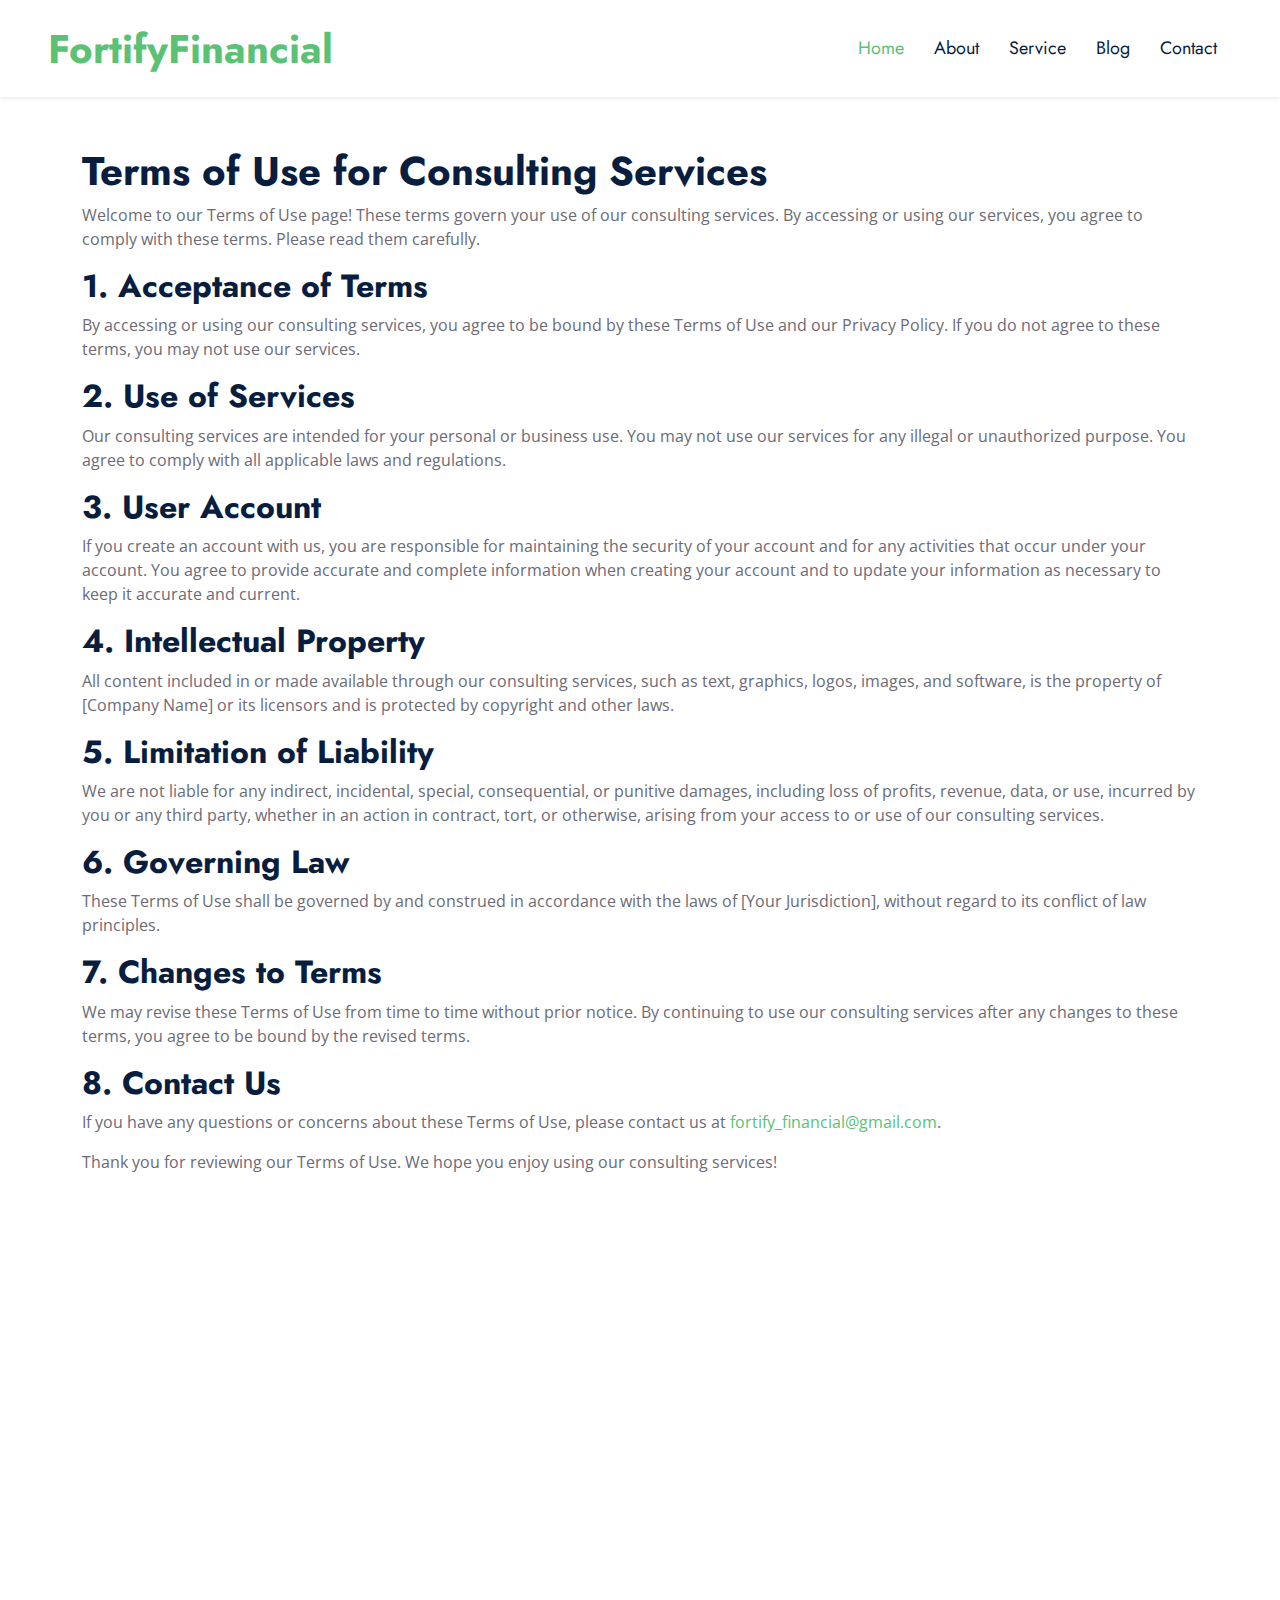
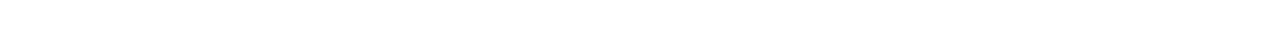
<file: terms-of-use.html>
<!DOCTYPE html>
<html dir="auto" lang="en">
    <head>
        <meta charset="utf-8" />
        <title>FortifyFinancial</title>
        <meta content="width=device-width, initial-scale=1.0" name="viewport" />
        <meta content="Free HTML Templates" name="keywords" />
        <meta content="Free HTML Templates" name="description" />

        <!-- Favicon -->
        <link href="img/favicon.ico" rel="icon" />

        <!-- Google Web Fonts -->
        <link rel="preconnect" href="https://fonts.gstatic.com" />
        <link
            href="https://fonts.googleapis.com/css2?family=Jost:wght@500;600;700&family=Open+Sans:wght@400;600&display=swap"
            rel="stylesheet"
        />

        <!-- Icon Font Stylesheet -->
        <link
            href="https://cdnjs.cloudflare.com/ajax/libs/font-awesome/5.10.0/css/all.min.css"
            rel="stylesheet"
        />
        <link
            href="https://cdn.jsdelivr.net/npm/bootstrap-icons@1.4.1/font/bootstrap-icons.css"
            rel="stylesheet"
        />

        <!-- Libraries Stylesheet -->
        <link
            href="lib/owlcarousel/assets/owl.carousel.min.css"
            rel="stylesheet"
        />
        <link href="lib/animate/animate.min.css" rel="stylesheet" />
        <link
            href="lib/tempusdominus/css/tempusdominus-bootstrap-4.min.css"
            rel="stylesheet"
        />
        <link href="lib/twentytwenty/twentytwenty.css" rel="stylesheet" />

        <!-- Customized Bootstrap Stylesheet -->
        <link href="css/bootstrap.min.css" rel="stylesheet" />

        <!-- Template Stylesheet -->
        <link href="css/style.css" rel="stylesheet" />
    </head>

    <body>
        <!-- Spinner Start -->
        <div
            id="spinner"
            class="show bg-white position-fixed translate-middle w-100 vh-100 top-50 start-50 d-flex align-items-center justify-content-center"
        >
            <div class="spinner-grow text-primary m-1" role="status">
                <span class="sr-only">Loading...</span>
            </div>
            <div class="spinner-grow text-dark m-1" role="status">
                <span class="sr-only">Loading...</span>
            </div>
            <div class="spinner-grow text-secondary m-1" role="status">
                <span class="sr-only">Loading...</span>
            </div>
        </div>
        <!-- Spinner End -->

        <!-- Navbar Start -->
        <nav
            class="navbar navbar-expand-lg bg-white navbar-light shadow-sm px-5 py-3 py-lg-0"
        >
            <a href="index.html" class="navbar-brand p-0">
                <h1 class="m-0 text-primary">FortifyFinancial</h1>
            </a>
            <button
                class="navbar-toggler"
                type="button"
                data-bs-toggle="collapse"
                data-bs-target="#navbarCollapse"
            >
                <span class="navbar-toggler-icon"></span>
            </button>
            <div class="collapse navbar-collapse" id="navbarCollapse">
                <div class="navbar-nav ms-auto py-0">
                    <a href="index.html" class="nav-item nav-link active"
                        >Home</a
                    >
                    <a href="#about" class="nav-item nav-link">About</a>
                    <a href="#service" class="nav-item nav-link">Service</a>
                    <a href="#blog" class="nav-item nav-link">Blog</a>
                    <a href="#contact" class="nav-item nav-link">Contact</a>
                </div>
            </div>
        </nav>
        <!-- Navbar End -->
        <!--menu end-->
        <main>
            <article
                class="container additional-wrapper"
                style="margin-top: 30px; margin-bottom: 100px"
            >
                <div class="page__content" style="padding: 20px 0px">
                    <h1>Terms of Use for Consulting Services</h1>
                    <p>
                        Welcome to our Terms of Use page! These terms govern
                        your use of our consulting services. By accessing or
                        using our services, you agree to comply with these
                        terms. Please read them carefully.
                    </p>
                    <section>
                        <h2>1. Acceptance of Terms</h2>
                        <p>
                            By accessing or using our consulting services, you
                            agree to be bound by these Terms of Use and our
                            Privacy Policy. If you do not agree to these terms,
                            you may not use our services.
                        </p>
                    </section>
                    <section>
                        <h2>2. Use of Services</h2>
                        <p>
                            Our consulting services are intended for your
                            personal or business use. You may not use our
                            services for any illegal or unauthorized purpose.
                            You agree to comply with all applicable laws and
                            regulations.
                        </p>
                    </section>
                    <section>
                        <h2>3. User Account</h2>
                        <p>
                            If you create an account with us, you are
                            responsible for maintaining the security of your
                            account and for any activities that occur under your
                            account. You agree to provide accurate and complete
                            information when creating your account and to update
                            your information as necessary to keep it accurate
                            and current.
                        </p>
                    </section>
                    <section>
                        <h2>4. Intellectual Property</h2>
                        <p>
                            All content included in or made available through
                            our consulting services, such as text, graphics,
                            logos, images, and software, is the property of
                            [Company Name] or its licensors and is protected by
                            copyright and other laws.
                        </p>
                    </section>
                    <section>
                        <h2>5. Limitation of Liability</h2>
                        <p>
                            We are not liable for any indirect, incidental,
                            special, consequential, or punitive damages,
                            including loss of profits, revenue, data, or use,
                            incurred by you or any third party, whether in an
                            action in contract, tort, or otherwise, arising from
                            your access to or use of our consulting services.
                        </p>
                    </section>
                    <section>
                        <h2>6. Governing Law</h2>
                        <p>
                            These Terms of Use shall be governed by and
                            construed in accordance with the laws of [Your
                            Jurisdiction], without regard to its conflict of law
                            principles.
                        </p>
                    </section>
                    <section>
                        <h2>7. Changes to Terms</h2>
                        <p>
                            We may revise these Terms of Use from time to time
                            without prior notice. By continuing to use our
                            consulting services after any changes to these
                            terms, you agree to be bound by the revised terms.
                        </p>
                    </section>
                    <section>
                        <h2>8. Contact Us</h2>
                        <p>
                            If you have any questions or concerns about these
                            Terms of Use, please contact us at
                            <a href="mailto:fortify_financial@gmail.com"
                                >fortify_financial@gmail.com</a
                            >.
                        </p>
                    </section>
                    <footer>
                        <p>
                            Thank you for reviewing our Terms of Use. We hope
                            you enjoy using our consulting services!
                        </p>
                    </footer>
                </div>
            </article>
        </main>

        <!-- Footer Start -->
        <div
            class="container-fluid bg-dark text-light py-5 wow fadeInUp"
            data-wow-delay="0.3s"
            style="margin-top: -75px"
        >
            <div class="container pt-5">
                <div class="row g-5 pt-4">
                    <div class="col-lg-4 col-md-6">
                        <h3 class="text-white mb-4">FortifyFinancial</h3>
                        <div class="d-flex flex-column justify-content-start">
                            <p>
                                Stay connected with us to receive the latest
                                insights, expert advice, and updates on
                                financial planning, portfolio diversification,
                                and smart investing. Subscribe to our newsletter
                                and follow us on social media to stay informed
                                about our services and offerings.
                            </p>
                        </div>
                    </div>
                    <div class="col-lg-4 col-md-6">
                        <h3 class="text-white mb-4">Popular Links</h3>
                        <div class="d-flex flex-column justify-content-start">
                            <a class="text-light mb-2" href="index.html"
                                ><i
                                    class="bi bi-arrow-right text-primary me-2"
                                ></i
                                >Home</a
                            >
                            <a
                                class="text-light mb-2"
                                href="privacy-policy.html"
                                ><i
                                    class="bi bi-arrow-right text-primary me-2"
                                ></i
                                >Privacy</a
                            >
                        </div>
                    </div>
                    <div class="col-lg-4 col-md-6">
                        <h3 class="text-white mb-4">Get In Touch</h3>
                        <p class="mb-2">
                            <i class="bi bi-geo-alt text-primary me-2"></i>23
                            Gideon Ave, Scheepershoogte, Kariega, 6229, South
                            Africa
                        </p>
                        <p class="mb-2">
                            <i
                                class="bi bi-envelope-open text-primary me-2"
                            ></i>
                            fortify_financial@gmail.com
                        </p>
                        <p class="mb-0">
                            <i class="bi bi-telephone text-primary me-2"></i
                            >+27845807222
                        </p>
                    </div>
                </div>
            </div>
        </div>
        <!-- Footer End -->

        <!-- Back to Top -->
        <a
            href="#"
            class="btn btn-lg btn-primary btn-lg-square rounded back-to-top"
            ><i class="bi bi-arrow-up"></i
        ></a>

        <!-- JavaScript Libraries -->
        <script src="https://code.jquery.com/jquery-3.4.1.min.js"></script>
        <script src="https://cdn.jsdelivr.net/npm/bootstrap@5.0.0/dist/js/bootstrap.bundle.min.js"></script>
        <script src="lib/wow/wow.min.js"></script>
        <script src="lib/easing/easing.min.js"></script>
        <script src="lib/waypoints/waypoints.min.js"></script>
        <script src="lib/owlcarousel/owl.carousel.min.js"></script>
        <script src="lib/tempusdominus/js/moment.min.js"></script>
        <script src="lib/tempusdominus/js/moment-timezone.min.js"></script>
        <script src="lib/tempusdominus/js/tempusdominus-bootstrap-4.min.js"></script>
        <script src="lib/twentytwenty/jquery.event.move.js"></script>
        <script src="lib/twentytwenty/jquery.twentytwenty.js"></script>

        <!-- Template Javascript -->
        <script src="js/main.js"></script>
        <script src="js/cookiebanner.js"></script>
        <script src="js/contact-form.js"></script>
    </body>
</html>
</file>
<file: lib/twentytwenty/twentytwenty.css>
.twentytwenty-horizontal .twentytwenty-handle:before, .twentytwenty-horizontal .twentytwenty-handle:after, .twentytwenty-vertical .twentytwenty-handle:before, .twentytwenty-vertical .twentytwenty-handle:after {
  content: " ";
  display: block;
  background: white;
  position: absolute;
  z-index: 30;
  -webkit-box-shadow: 0px 0px 12px rgba(51, 51, 51, 0.5);
  -moz-box-shadow: 0px 0px 12px rgba(51, 51, 51, 0.5);
  box-shadow: 0px 0px 12px rgba(51, 51, 51, 0.5); }

.twentytwenty-horizontal .twentytwenty-handle:before, .twentytwenty-horizontal .twentytwenty-handle:after {
  width: 3px;
  height: 9999px;
  left: 50%;
  margin-left: -1.5px; }

.twentytwenty-vertical .twentytwenty-handle:before, .twentytwenty-vertical .twentytwenty-handle:after {
  width: 9999px;
  height: 3px;
  top: 50%;
  margin-top: -1.5px; }

.twentytwenty-before-label, .twentytwenty-after-label, .twentytwenty-overlay {
  position: absolute;
  top: 0;
  width: 100%;
  height: 100%; }

.twentytwenty-before-label, .twentytwenty-after-label, .twentytwenty-overlay {
  -webkit-transition-duration: 0.5s;
  -moz-transition-duration: 0.5s;
  transition-duration: 0.5s; }

.twentytwenty-before-label, .twentytwenty-after-label {
  -webkit-transition-property: opacity;
  -moz-transition-property: opacity;
  transition-property: opacity; }

.twentytwenty-before-label:before, .twentytwenty-after-label:before {
  color: white;
  font-size: 13px;
  letter-spacing: 0.1em; }

.twentytwenty-before-label:before, .twentytwenty-after-label:before {
  position: absolute;
  background: rgba(255, 255, 255, 0.2);
  line-height: 38px;
  padding: 0 20px;
  -webkit-border-radius: 2px;
  -moz-border-radius: 2px;
  border-radius: 2px; }

.twentytwenty-horizontal .twentytwenty-before-label:before, .twentytwenty-horizontal .twentytwenty-after-label:before {
  top: 50%;
  margin-top: -19px; }

.twentytwenty-vertical .twentytwenty-before-label:before, .twentytwenty-vertical .twentytwenty-after-label:before {
  left: 50%;
  margin-left: -45px;
  text-align: center;
  width: 90px; }

.twentytwenty-left-arrow, .twentytwenty-right-arrow, .twentytwenty-up-arrow, .twentytwenty-down-arrow {
  width: 0;
  height: 0;
  border: 6px inset transparent;
  position: absolute; }

.twentytwenty-left-arrow, .twentytwenty-right-arrow {
  top: 50%;
  margin-top: -6px; }

.twentytwenty-up-arrow, .twentytwenty-down-arrow {
  left: 50%;
  margin-left: -6px; }

.twentytwenty-container {
  -webkit-box-sizing: content-box;
  -moz-box-sizing: content-box;
  box-sizing: content-box;
  z-index: 0;
  overflow: hidden;
  position: relative;
  -webkit-user-select: none;
  -moz-user-select: none;
  -ms-user-select: none; }
  .twentytwenty-container img {
    max-width: 100%;
    position: absolute;
    top: 0;
    display: block; }
  .twentytwenty-container.active .twentytwenty-overlay, .twentytwenty-container.active :hover.twentytwenty-overlay {
    background: rgba(0, 0, 0, 0); }
    .twentytwenty-container.active .twentytwenty-overlay .twentytwenty-before-label,
    .twentytwenty-container.active .twentytwenty-overlay .twentytwenty-after-label, .twentytwenty-container.active :hover.twentytwenty-overlay .twentytwenty-before-label,
    .twentytwenty-container.active :hover.twentytwenty-overlay .twentytwenty-after-label {
      opacity: 0; }
  .twentytwenty-container * {
    -webkit-box-sizing: content-box;
    -moz-box-sizing: content-box;
    box-sizing: content-box; }

.twentytwenty-before-label {
  opacity: 0; }
  .twentytwenty-before-label:before {
    content: attr(data-content); }

.twentytwenty-after-label {
  opacity: 0; }
  .twentytwenty-after-label:before {
    content: attr(data-content); }

.twentytwenty-horizontal .twentytwenty-before-label:before {
  left: 10px; }

.twentytwenty-horizontal .twentytwenty-after-label:before {
  right: 10px; }

.twentytwenty-vertical .twentytwenty-before-label:before {
  top: 10px; }

.twentytwenty-vertical .twentytwenty-after-label:before {
  bottom: 10px; }

.twentytwenty-overlay {
  -webkit-transition-property: background;
  -moz-transition-property: background;
  transition-property: background;
  background: rgba(0, 0, 0, 0);
  z-index: 25; }
  .twentytwenty-overlay:hover {
    background: rgba(0, 0, 0, 0.5); }
    .twentytwenty-overlay:hover .twentytwenty-after-label {
      opacity: 1; }
    .twentytwenty-overlay:hover .twentytwenty-before-label {
      opacity: 1; }

.twentytwenty-before {
  z-index: 20; }

.twentytwenty-after {
  z-index: 10; }

.twentytwenty-handle {
  height: 38px;
  width: 38px;
  position: absolute;
  left: 50%;
  top: 50%;
  margin-left: -22px;
  margin-top: -22px;
  border: 3px solid white;
  -webkit-border-radius: 1000px;
  -moz-border-radius: 1000px;
  border-radius: 1000px;
  -webkit-box-shadow: 0px 0px 12px rgba(51, 51, 51, 0.5);
  -moz-box-shadow: 0px 0px 12px rgba(51, 51, 51, 0.5);
  box-shadow: 0px 0px 12px rgba(51, 51, 51, 0.5);
  z-index: 40;
  cursor: pointer; }

.twentytwenty-horizontal .twentytwenty-handle:before {
  bottom: 50%;
  margin-bottom: 22px;
  -webkit-box-shadow: 0 3px 0 white, 0px 0px 12px rgba(51, 51, 51, 0.5);
  -moz-box-shadow: 0 3px 0 white, 0px 0px 12px rgba(51, 51, 51, 0.5);
  box-shadow: 0 3px 0 white, 0px 0px 12px rgba(51, 51, 51, 0.5); }
.twentytwenty-horizontal .twentytwenty-handle:after {
  top: 50%;
  margin-top: 22px;
  -webkit-box-shadow: 0 -3px 0 white, 0px 0px 12px rgba(51, 51, 51, 0.5);
  -moz-box-shadow: 0 -3px 0 white, 0px 0px 12px rgba(51, 51, 51, 0.5);
  box-shadow: 0 -3px 0 white, 0px 0px 12px rgba(51, 51, 51, 0.5); }

.twentytwenty-vertical .twentytwenty-handle:before {
  left: 50%;
  margin-left: 22px;
  -webkit-box-shadow: 3px 0 0 white, 0px 0px 12px rgba(51, 51, 51, 0.5);
  -moz-box-shadow: 3px 0 0 white, 0px 0px 12px rgba(51, 51, 51, 0.5);
  box-shadow: 3px 0 0 white, 0px 0px 12px rgba(51, 51, 51, 0.5); }
.twentytwenty-vertical .twentytwenty-handle:after {
  right: 50%;
  margin-right: 22px;
  -webkit-box-shadow: -3px 0 0 white, 0px 0px 12px rgba(51, 51, 51, 0.5);
  -moz-box-shadow: -3px 0 0 white, 0px 0px 12px rgba(51, 51, 51, 0.5);
  box-shadow: -3px 0 0 white, 0px 0px 12px rgba(51, 51, 51, 0.5); }

.twentytwenty-left-arrow {
  border-right: 6px solid white;
  left: 50%;
  margin-left: -17px; }

.twentytwenty-right-arrow {
  border-left: 6px solid white;
  right: 50%;
  margin-right: -17px; }

.twentytwenty-up-arrow {
  border-bottom: 6px solid white;
  top: 50%;
  margin-top: -17px; }

.twentytwenty-down-arrow {
  border-top: 6px solid white;
  bottom: 50%;
  margin-bottom: -17px; }
</file>
<file: css/style.css>
/********** Template CSS **********/
:root {
    --primary: #5ac175;
    --secondary: #f57e57;
    --light: #eefff3;
    --dark: #091e3e;
}

h1,
h2,
.font-weight-bold {
    font-weight: 700 !important;
}

h3,
h4,
.font-weight-semi-bold {
    font-weight: 600 !important;
}

h5,
h6,
.font-weight-medium {
    font-weight: 500 !important;
}

.btn {
    font-family: 'Jost', sans-serif;
    font-weight: 600;
    transition: 0.5s;
}

.btn-primary,
.btn-secondary {
    color: #ffffff;
}

.btn-primary:hover {
    background: var(--secondary);
    border-color: var(--secondary);
}

.btn-secondary:hover {
    background: var(--primary);
    border-color: var(--primary);
}

.btn-square {
    width: 36px;
    height: 36px;
}

.btn-sm-square {
    width: 28px;
    height: 28px;
}

.btn-lg-square {
    width: 46px;
    height: 46px;
}

.btn-square,
.btn-sm-square,
.btn-lg-square {
    padding-left: 0;
    padding-right: 0;
    text-align: center;
}

#spinner {
    opacity: 0;
    visibility: hidden;
    transition: opacity 0.5s ease-out, visibility 0s linear 0.5s;
    z-index: 99999;
}

#spinner.show {
    transition: opacity 0.5s ease-out, visibility 0s linear 0s;
    visibility: visible;
    opacity: 1;
}

.back-to-top {
    position: fixed;
    display: none;
    right: 45px;
    bottom: 45px;
    z-index: 99;
}

.top-shape::before {
    position: absolute;
    content: '';
    width: 35px;
    height: 100%;
    top: 0;
    left: -17px;
    background: var(--primary);
    transform: skew(40deg);
}

.navbar-light .navbar-nav .nav-link {
    font-family: 'Jost', sans-serif;
    padding: 35px 15px;
    font-size: 18px;
    color: var(--dark);
    outline: none;
    transition: 0.5s;
}

.sticky-top.navbar-light .navbar-nav .nav-link {
    padding: 20px 15px;
}

.navbar-light .navbar-nav .nav-link:hover,
.navbar-light .navbar-nav .nav-link.active {
    color: var(--primary);
}

@media (max-width: 991.98px) {
    .navbar-light .navbar-nav .nav-link,
    .sticky-top.navbar-light .navbar-nav .nav-link {
        padding: 10px 0;
    }
}

.carousel-caption {
    top: 0;
    left: 0;
    right: 0;
    bottom: 0;
    background: rgb(5 80 57 / 85%);
    z-index: 1;
}

@media (max-width: 576px) {
    .carousel-caption h5 {
        font-size: 14px;
        font-weight: 500 !important;
    }

    .carousel-caption h1 {
        font-size: 30px;
        font-weight: 600 !important;
    }
}

.carousel-control-prev,
.carousel-control-next {
    width: 10%;
}

.carousel-control-prev-icon,
.carousel-control-next-icon {
    width: 3rem;
    height: 3rem;
}

@media (min-width: 991.98px) {
    .banner {
        position: relative;
        margin-top: -90px;
        z-index: 1;
    }
}

.section-title h5::before {
    position: absolute;
    content: '';
    width: 45px;
    height: 3px;
    right: -55px;
    bottom: 11px;
    background: var(--primary);
}

.section-title h5::after {
    position: absolute;
    content: '';
    width: 15px;
    height: 3px;
    right: -75px;
    bottom: 11px;
    background: var(--secondary);
}

.twentytwenty-wrapper {
    height: 100%;
}

.hero-header {
    background: linear-gradient(rgba(9, 30, 62, 0.85), rgba(9, 30, 62, 0.85)),
        url(../img/carousel-1.jpg) center center no-repeat;
    background-size: cover;
}

.bg-appointment {
    background: linear-gradient(rgba(9, 30, 62, 0.85), rgba(9, 30, 62, 0.85)),
        url(../img/carousel-1.jpg) center center no-repeat;
    background-size: cover;
}

.appointment-form {
    background: rgba(6, 163, 218, 0.7);
}

.service-item img,
.service-item .bg-light,
.service-item .bg-light h5,
.team-item .team-text {
    transition: 0.5s;
}

.service-item:hover img {
    transform: scale(1.15);
}

.team-item .team-text::after,
.service-item .bg-light::after {
    position: absolute;
    content: '';
    top: 50%;
    bottom: 0;
    left: 15px;
    right: 15px;
    border-radius: 100px / 15px;
    box-shadow: 0 0 15px rgba(0, 0, 0, 0.7);
    opacity: 0;
    transition: 0.5s;
    z-index: -1;
}

.team-item:hover .team-text::after,
.service-item:hover .bg-light::after {
    opacity: 1;
}

.bg-offer {
    background: url(../img/carousel-1.jpg) center center no-repeat;
    background-size: cover;
}

.offer-text {
    background: rgb(6 218 120 / 64%);
}

.price-carousel .owl-nav {
    position: absolute;
    width: calc(100% + 45px);
    height: 45px;
    top: calc(50% - 22.5px);
    left: -22.5px;
    display: flex;
    justify-content: space-between;
    opacity: 0;
    transition: 0.5s;
}

.price-carousel:hover .owl-nav {
    opacity: 1;
}

.price-carousel .owl-nav .owl-prev,
.price-carousel .owl-nav .owl-next {
    position: relative;
    width: 45px;
    height: 45px;
    display: flex;
    align-items: center;
    justify-content: center;
    color: #ffffff;
    background: var(--primary);
    border-radius: 2px;
    font-size: 22px;
    transition: 0.5s;
}

.price-carousel .owl-nav .owl-prev:hover,
.price-carousel .owl-nav .owl-next:hover {
    background: var(--secondary);
}

.bg-testimonial {
    background: url(../img/carousel-2.jpg) center center no-repeat;
    background-size: cover;
}

.testimonial-carousel {
    background: rgb(6 218 120 / 64%);
}

.testimonial-item img {
    object-fit: cover;
}

.testimonial-carousel .owl-nav {
    position: absolute;
    width: calc(100% + 46px);
    height: 46px;
    top: calc(50% - 23px);
    left: -23px;
    display: flex;
    justify-content: space-between;
    z-index: 1;
}

.testimonial-carousel .owl-nav .owl-prev,
.testimonial-carousel .owl-nav .owl-next {
    position: relative;
    width: 46px;
    height: 46px;
    display: flex;
    align-items: center;
    justify-content: center;
    color: #ffffff;
    background: var(--primary);
    border-radius: 2px;
    font-size: 22px;
    transition: 0.5s;
}

.testimonial-carousel .owl-nav .owl-prev:hover,
.testimonial-carousel .owl-nav .owl-next:hover {
    background: var(--secondary);
}

.testimonial-carousel .owl-item img {
    width: 120px;
    height: 120px;
}

.cookie-wrapper {
    position: fixed;
    bottom: 0px;
    right: 0;
    width: 100%;
    background: #fff;
    padding: 15px 25px 22px;
    transition: right 0.3s ease;
    box-shadow: 0 5px 10px rgb(0, 0, 0);
    z-index: 999;
}

.cookie-wrapper * {
    font-family: 'Raleway', sans-serif;
}

.cookie-wrapper .show {
    right: 20px;
}

.hidden {
    display: none;
}
header i {
    color: #5ac175;
    font-size: 32px;
    text-align: center;
}
header h2 {
    color: #5ac175;
    font-weight: 500;
    text-align: center;
}
.data {
    text-align: center;
}
.data p a {
    color: #5ac175;
    text-decoration: none;
    text-align: center !important;
}
.data p a:hover {
    text-decoration: underline;
}
.buttons {
    padding: 20px 0px;
    text-align: center;
}
.buttons .cookie-button {
    border: 2px solid #5ac175;
    color: #fff;
    padding: 8px 0;
    background: #5ac175;
    cursor: pointer;
    width: calc(100% / 2 - 10px);
    transition: all 0.5s ease;
    max-width: 150px;
    border-radius: 0;
}
.buttons #acceptBtn:hover {
    background-color: transparent;
    color: #5ac175;
}
#declineBtn {
    background-color: #fff;
    color: #5ac175;
}
#declineBtn:hover {
    background-color: #5ac175;
    color: #fff;
}
/* Footer Style */
</file>
